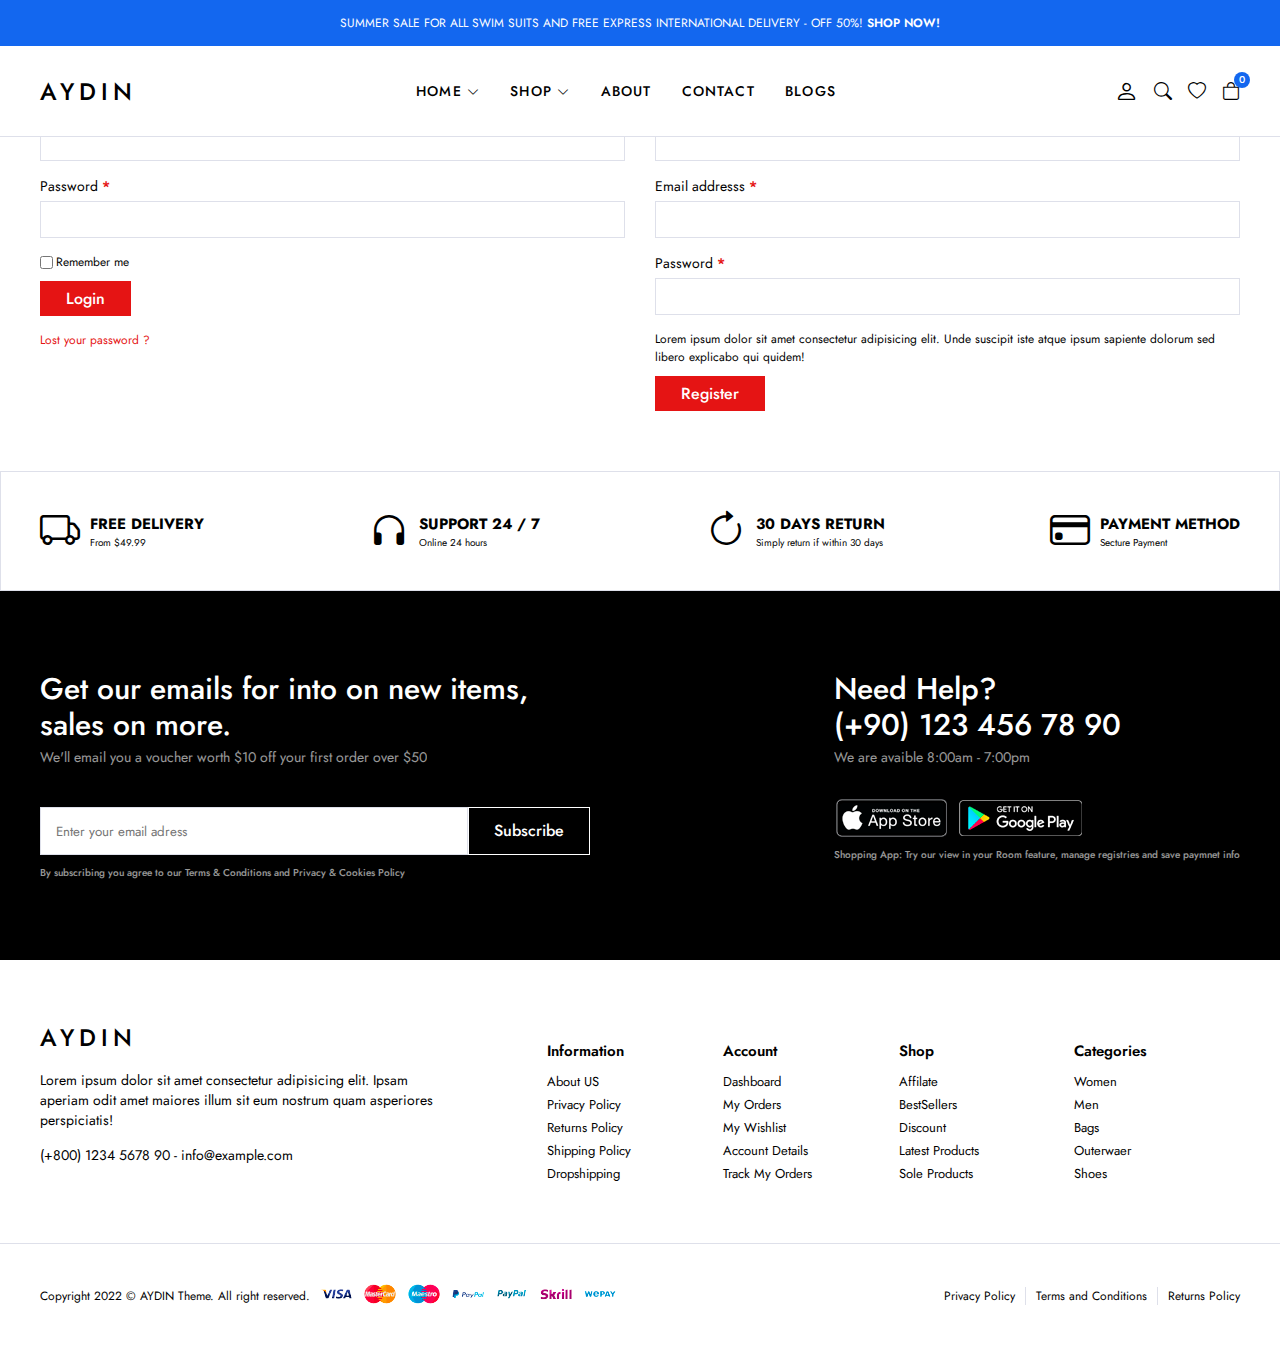
<file: account.html>
<!DOCTYPE html>
<html lang="en">
  <head>
    <meta charset="UTF-8" />
    <meta http-equiv="X-UA-Compatible" content="IE=edge" />
    <meta name="viewport" content="width=device-width, initial-scale=1.0" />
    <link rel="stylesheet" href="css/main.css" />
    <!-- Bootstrap icon cdn -->
    <link
      rel="stylesheet"
      href="https://cdn.jsdelivr.net/npm/bootstrap-icons@1.10.5/font/bootstrap-icons.css"
    />
    <title>Account</title>
  </head>
  <body>
    <!-- header start -->
    <header>
      <div class="global-notification">
        <div class="container">
          <p>
            SUMMER SALE FOR ALL SWIM SUITS AND FREE EXPRESS INTERNATIONAL
            DELIVERY - OFF 50%!
            <a href="shop.html">SHOP NOW!</a>
          </p>
        </div>
      </div>
      <div class="header-row">
        <div class="container">
          <div class="header-wrapper">
            <div class="header-mobile">
              <i class="bi bi-list" id ="btn-menu"></i>
            </div>
            <div class="header-left">
              <a href="index.html" class="logo" style="letter-spacing: 5px;">AYDIN</a>
            </div>
            <div class="header-center" id="sidebar">
              <nav class="navigation">
                <ul class="menu-list">
                  <li class="menu-list-item">
                    <a href="index.html" class="menu-link"
                      >Home
                      <i class="bi bi-chevron-down"></i>
                    </a>
                    <div class="menu-dropdown-wrapper">
                      <ul class="menu-dropdown-content">
                        <li>
                          <a href="#">Home Clean</a>
                        </li>
                        <li>
                          <a href="#">Home Collection</a>
                        </li>
                        <li>
                          <a href="#">Home Minimal</a>
                        </li>
                        <li>
                          <a href="#">Home Modern</a>
                        </li>
                        <li>
                          <a href="#">Home Parallax</a>
                        </li>
                        <li>
                          <a href="#">Home Strong</a>
                        </li>
                        <li>
                          <a href="#">Home Style</a>
                        </li>
                        <li>
                          <a href="#">Home Unique</a>
                        </li>
                        <li>
                          <a href="#">Home RTL</a>
                        </li>
                      </ul>
                    </div>
                  </li>
                  <li class="menu-list-item megamenu-wrapper">
                    <a href="shop.html" class="menu-link">
                      Shop

                      <i class="bi bi-chevron-down"></i>
                    </a>
                    <div class="menu-dropdown-wrapper">
                      <div class="menu-dropdown-megamenu">
                        <div class="megamenu-links">
                          <div class="megamenu-products">
                            <h3 class="megamenu-title">Shop Style</h3>
                            <ul class="megamenu-menu-list">
                              <li>
                                <a href="#">Shop Standart</a>
                              </li>
                              <li>
                                <a href="#">Shop Full</a>
                              </li>
                              <li>
                                <a href="#">Shop Only Categories</a>
                              </li>
                              <li>
                                <a href="#">Shop Images Categories</a>
                              </li>
                              <li>
                                <a hreff="#">Shop Sub Categories</a>
                              </li>

                              <li>
                                <a href="#">Shop List</a>
                              </li>
                              <li class="hover-link">
                                <a href="#"
                                  >Hover Style 1
                                  <i class="bi bi-chevron-right"></i>
                                </a>
                                <div class="menu-dropdown-wrapper">
                                  <div class="menu-dropdown-minimenu">
                                    <div class="detail-content">
                                      <ul class="minimenu-list">
                                        <li>
                                          <a href="#">Product1</a>
                                        </li>
                                        <li>
                                          <a href="#">Product2</a>
                                        </li>
                                        <li>
                                          <a href="#">Product3</a>
                                        </li>
                                        <li>
                                          <a href="#">Product4</a>
                                        </li>
                                        <li>
                                          <a href="#">Product5</a>
                                        </li>
                                      </ul>
                                    </div>
                                  </div>
                                </div>
                              </li>

                              <li class="hover-link">
                                <a href="#"
                                  >Hover Style 2
                                  <i class="bi bi-chevron-right"></i>
                                </a>
                                <div class="menu-dropdown-wrapper">
                                  <div class="menu-dropdown-minimenu">
                                    <div class="detail-content">
                                      <ul class="minimenu-list">
                                        <li>
                                          <a href="#">Product5</a>
                                        </li>
                                        <li>
                                          <a href="#">Product6</a>
                                        </li>
                                        <li>
                                          <a href="#">Product7</a>
                                        </li>
                                        <li>
                                          <a href="#">Product8</a>
                                        </li>
                                        <li>
                                          <a href="#">Product9</a>
                                        </li>
                                      </ul>
                                    </div>
                                  </div>
                                </div>
                              </li>
                              <li class="hover-link">
                                <a href="#"
                                  >Hover Style 3
                                  <i class="bi bi-chevron-right"></i>
                                </a>
                                <div class="menu-dropdown-wrapper">
                                  <div class="menu-dropdown-minimenu">
                                    <div class="detail-content">
                                      <ul class="minimenu-list">
                                        <li>
                                          <a href="#">Product10</a>
                                        </li>
                                        <li>
                                          <a href="#">Product11</a>
                                        </li>
                                        <li>
                                          <a href="#">Product12</a>
                                        </li>
                                        <li>
                                          <a href="#">Product13</a>
                                        </li>
                                        <li>
                                          <a href="#">Product14</a>
                                        </li>
                                      </ul>
                                    </div>
                                  </div>
                                </div>
                              </li>
                            </ul>
                          </div>

                          <div class="megamenu-products">
                            <h3 class="megamenu-title">Filter Layout</h3>
                            <ul class="megamenu-menu-list">
                              <li>
                                <a href="#">Sidebar</a>
                              </li>
                              <li>
                                <a href="#">Filter Side Out</a>
                              </li>
                              <li>
                                <a href="#">Filter Dropdown</a>
                              </li>
                              <li>
                                <a href="#">Filter Drawer</a>
                              </li>
                            </ul>
                          </div>
                          <div class="megamenu-products">
                            <h3 class="megamenu-title">Shop Loader</h3>
                            <ul class="megamenu-menu-list">
                              <li>
                                <a href="#">Shop Pagination</a>
                              </li>
                              <li>
                                <a href="#">Shop Full</a>
                              </li>
                              <li>
                                <a href="#">Shop Infinity</a>
                              </li>
                              <li>
                                <a href="#">Shop Load More</a>
                              </li>
                              <li>
                                <a hreff="#">Cart Modal</a>
                              </li>

                              <li>
                                <a href="#">Cart Drawer</a>
                              </li>

                              <li>
                                <a href="#">Cart Page</a>
                              </li>
                            </ul>
                          </div>
                        </div>
                        <div class="megamenu-single">
                          <a href="#">
                            <img src="img/mega-menu.jpg" alt="mega-menu" />
                          </a>
                          <h3 class="megamenu-single-title">
                            JOIN THE LAYERING GANG
                          </h3>
                          <p class="megamenu-single-subtitle">
                            Suspendisse faucibus nunc et pellentesque
                          </p>
                          <a href="#" class="megamenu-single-buttom btn btn-sm">
                            SHOP NOW!</a
                          >
                        </div>
                      </div>
                    </div>
                  </li>
                  <li class="menu-list-item">
                    <a href="about.html" class="menu-link">About</a>
                  </li>
                  <li class="menu-list-item">
                    <a href="contact.html" class="menu-link">Contact</a>
                  </li>
                  <li class="menu-list-item">
                    <a href="blog.html" class="menu-link">Blogs</a>
                  </li>
                </ul>
              </nav>
              <i class="bi bi-x-circle" id="close-sidebar"></i>
            </div>
            <div class="header-right">
              <div class="header-right-links">
                <a href="account.html" class="header-account">
                  <i class="bi bi-person"></i>
                </a>
                <button class="seacrh-toggle">
                  <i class="bi bi-search"></i>
                </button>
                <a href="#">
                  <i class="bi bi-heart"></i>
                </a>
                <div class="header-cart">
                  <a href="#" class="header-cart-link">
                    <i class="bi bi-bag"></i>
                    <span class="header-cart-count">0</span>
                  </a>
                </div>
              </div>
            </div>
          </div>
        </div>
      </div>
    </header>
    <!-- header end -->


    <!-- Modal Search start -->

    <div class="modal-search">
      <div class="modal-wrapper">
        <i class="bi bi-x-circle" id="close-modal-search"></i>
        <h3 class="modal-title">Search For Products</h3>
        <p class="modal-text">
          Start typing to see products you are looking for.
        </p>
        <form class="search-form">
          <input type="text" placeholder="Search a product" />
          <button>
            <i class="bi bi-search"></i>
          </button>
        </form>
        <div class="search-results">
          <div class="search-heading">
            <h3>RESULTS FROM PRODUCT</h3>
          </div>
          <div class="results">
            <a href="#" class="result-item">
              <img
                src="img/products/product1/1.png"
                alt="product"
                class="search-thumb"
              />
              <div class="search-info">
                <h4>Analogue Resin Strap</h4>
                <span class="search-sku">Search SKU:</span>
                <span class="search-price">108$</span>
              </div>
            </a>
            <a href="#" class="result-item">
              <img
                src="img/products/product1/1.png"
                alt="product"
                class="search-thumb"
              />
              <div class="search-info">
                <h4>Analogue Resin Strap</h4>
                <span class="search-sku">Search SKU:</span>
                <span class="search-price">108$</span>
              </div>
            </a>
            <a href="#" class="result-item">
              <img
                src="img/products/product1/1.png"
                alt="product"
                class="search-thumb"
              />
              <div class="search-info">
                <h4>Analogue Resin Strap</h4>
                <span class="search-sku">Search SKU:</span>
                <span class="search-price">108$</span>
              </div>
            </a>
          </div>
        </div>
      </div>
    </div>
    <!-- Modal Search end -->


    <!-- account start -->

    <section class="account-page">
        <div class="container">
            <div class="account-wrapper">
                <div class="account-column">
                    <h2>Login</h2>
                    <form>
                        <div>
                            <label>
                                <span> Username or email addresss <span class="required">*</span></span>
                                <input type="text">

                            </label>
                        </div>
                        <div>
                            <label>
                                <span> Password <span class="required">*</span></span>
                                <input type="password">

                            </label>
                        </div>
                        <p class="remember">
                            <label>
                                <input type="checkbox">
                                <span>Remember me</span>
                            </label>
                            <button class="btn btn-sm">Login</button>
                        </p>
                        <a href="#" class="form-link">Lost your password ?</a>
                    </form>
                </div>
                <div class="account-column">
                    <h2>Register</h2>
                    <form>
                        <div>
                            <label>
                                <span> Username <span class="required">*</span></span>
                                <input type="text">

                            </label>
                        </div>
                        <div>
                            <label>
                                <span> Email addresss <span class="required">*</span></span>
                                <input type="email">

                            </label>
                        </div>
                        <div>
                            <label>
                                <span> Password <span class="required">*</span></span>
                                <input type="password">

                            </label>
                        </div>
                        <div class="privacy-policy-text remember">
                            <p>
                                Lorem ipsum dolor sit amet consectetur adipisicing elit. Unde suscipit 
                                iste atque ipsum sapiente dolorum sed <a href="#">libero explicabo qui quidem!</a>
                            </p>
                            <button class="btn btn-sm">Register</button>
                        </div>
                        
                    </form>
                </div>
            </div>
        </div>
    </section>


    <!-- account end -->

   <!-- policy start -->

    <section class="policy">
      <div class="container">
        <ul class="policy-list">
          <li class="policy-item">
            <i class="bi bi-truck"></i>
            <div class="policy-text">
              <strong>FREE DELIVERY</strong>
              <br>
              <span>From $49.99</span>
            </div>
          </li>
            
          <li>
            <i class="bi bi-headphones"></i>
            <div class="policy-text">
              <strong>SUPPORT 24 / 7</strong>
              <br>
              <span>Online 24 hours</span>
            </div>
          </li>
          <li>
            <i class="bi bi-arrow-clockwise"></i>
            <div class="policy-text">
              <strong>30 DAYS RETURN</strong>
              <br>
              <span>Simply return if within 30 days</span>
            </div>
          </li>
          <li>
            <i class="bi bi-credit-card"></i>
            <div class="policy-text">
              <strong>PAYMENT METHOD</strong>
              <br>
              <span>Secture Payment</span>
            </div>
          </li>

          
        </ul>
      </div>
    </section>
   <!-- policy end -->


   <!-- footer start -->

    <footer class="footer">
      <div class="subscribe-row">
        <div class="container">
          <div class="footer-row-wrapper">
            <div class="footer-subscribe-wrapper">
              <div class="footer-subscribe">
                <div class="footer-subscribe-top">
                  <h3 class="subscribe-title">
                    Get our emails for into on new items, sales on more.
                  </h3>
                  <p class="subscribe-desc">We'll email you a voucher worth $10 off your first order over $50</p>
                </div>
                <div class="footer-subscribe-bottom">
                  <form>
                    <input type="text" placeholder="Enter your email adress">
                    <button class="btn">Subscribe</button>
                  </form>
                  <p class="privacy-text">
                    By subscribing you agree to our <a href="#">Terms & Conditions and Privacy & Cookies Policy</a>
                  </p>
                </div>
              </div>
            </div>
            <div class="footer-contact-wrapper">
              <div class="footer-contact-top">
                <h3 class="contact-title">Need Help? <br>(+90) 123 456 78 90</h3>
                <p class="contact-desc">We are avaible 8:00am - 7:00pm</p>
              </div>
              <div class="footer-contact-bottom">
                <div class="dowload-app">
                  <a href="#">
                    <img src="img/footer/app-store.png" alt="">
                  </a>
                  <a href="#">
                    <img src="img/footer/google-play.png" alt="">
                  </a>
                </div>
                <p class="privacy-text">
                  Shopping App: Try our view in your Room feature, manage registries and save paymnet info
                </p>
              </div>
            </div>
          </div>
        </div>
      </div>
      <div class="widgets-row">
        <div class="container">
          <div class="footer-widgets">
            <div class="brand-info">
              <div class="footer-logo">
                <a href="index.html" class="logo" style="letter-spacing: 5px;">AYDIN</a>
              </div>
              <div class="footer-desc">
                <p>
                  Lorem ipsum dolor sit amet consectetur adipisicing elit. Ipsam aperiam odit amet maiores illum 
                  sit eum nostrum quam asperiores perspiciatis!
                </p>
              </div>
              <div class="footer-contact">
                <p>
                  <a href="tel:555 555 89 00">
                    (+800) 1234 5678 90
                  </a>
                  -
                  <a href="mailto: info@example.com">
                    info@example.com
                  </a>
                </p>
              </div>

            </div>
            <div class="widget-nav-menu">
              <h4>Information</h4>
              <ul class="menu-list">
                <li>
                  <a href="#">About US</a>
                </li>
                <li>
                  <a href="#">Privacy Policy</a>
                </li>
                <li>
                  <a href="#">Returns Policy</a>
                </li>
                <li>
                  <a href="#">Shipping Policy</a>
                </li>
                <li>
                  <a href="#">Dropshipping</a>
                </li>
              </ul>
            </div>
            <div class="widget-nav-menu">
              <h4>Account</h4>
              <ul class="menu-list">
                <li>
                  <a href="#">Dashboard</a>
                </li>
                <li>
                  <a href="#">My Orders</a>
                </li>
                <li>
                  <a href="#">My Wishlist</a>
                </li>
                <li>
                  <a href="#">Account Details</a>
                </li>
                <li>
                  <a href="#">Track My Orders</a>
                </li>
              </ul>
            </div>
            <div class="widget-nav-menu">
              <h4>Shop</h4>
              <ul class="menu-list">
                <li>
                  <a href="#">Affilate</a>
                </li>
                <li>
                  <a href="#">BestSellers</a>
                </li>
                <li>
                  <a href="#">Discount</a>
                </li>
                <li>
                  <a href="#">Latest Products</a>
                </li>
                <li>
                  <a href="#">Sole Products</a>
                </li>
              </ul>
            </div>
            <div class="widget-nav-menu">
              <h4>Categories</h4>
              <ul class="menu-list">
                <li>
                  <a href="#">Women</a>
                </li>
                <li>
                  <a href="#">Men</a>
                </li>
                <li>
                  <a href="#">Bags</a>
                </li>
                <li>
                  <a href="#">Outerwaer</a>
                </li>
                <li>
                  <a href="#">Shoes</a>
                </li>
              </ul>
            </div>
          </div>
        </div>
      </div>
      <div class="copyright-row">
        <div class="container">
          <div class="footer-copyright">
            <div class="site-copyright">
              <p>Copyright 2022 © AYDIN Theme. All
                right reserved. 
              </p>
            </div>
          
          <a href="#">
            <img src="img/footer/cards.png" alt="">
          </a>
          <div class="footer-menu">
            <ul class="footer-menu-list">
              <li class="list-item">
                <a href="#">Privacy Policy</a>
              </li>
              <li class="list-item">
                <a href="#">Terms and Conditions</a>
              </li>
              <li class="list-item">
                <a href="#">Returns Policy</a>
              </li>
            </ul> 
          </div>
        </div>
        </div>
      </div>
    </footer>

   <!-- footer end -->


  </body>
  <script src="js/main.js" type="module"></script>
</html>
</file>
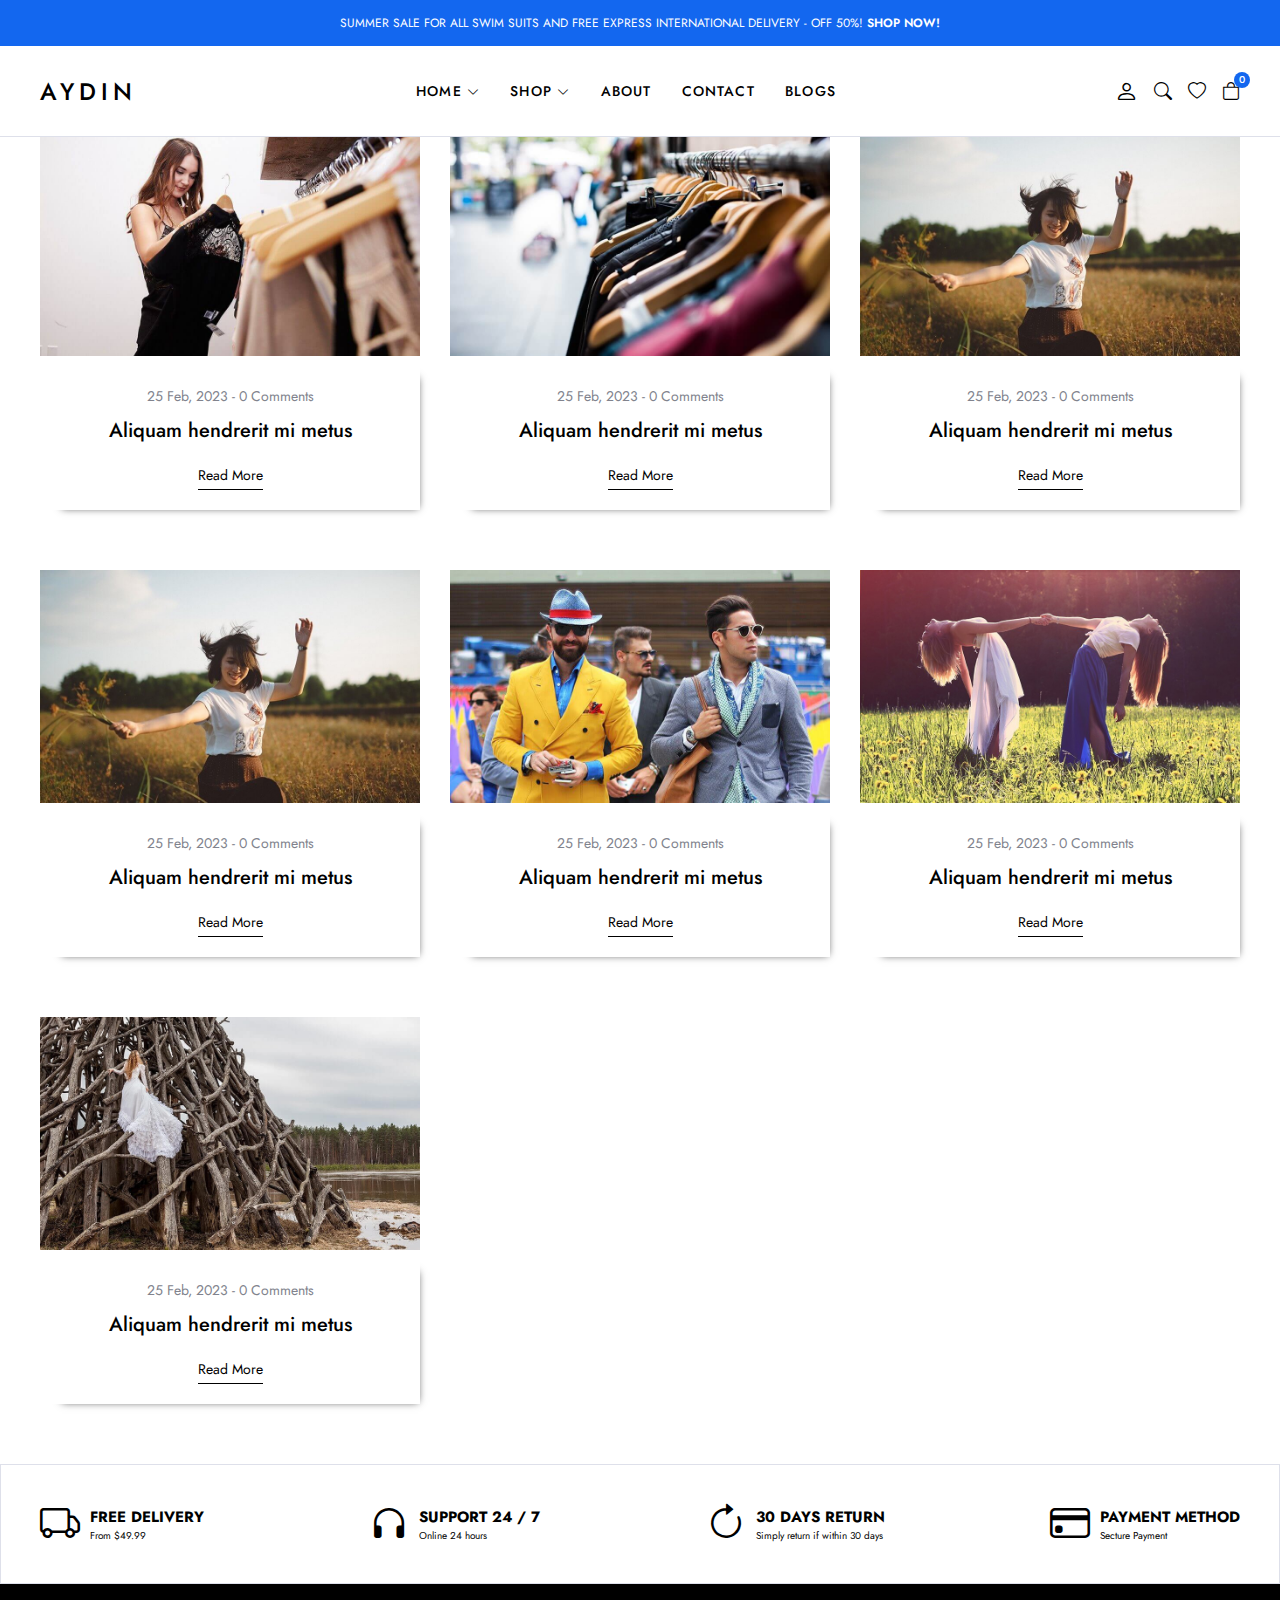
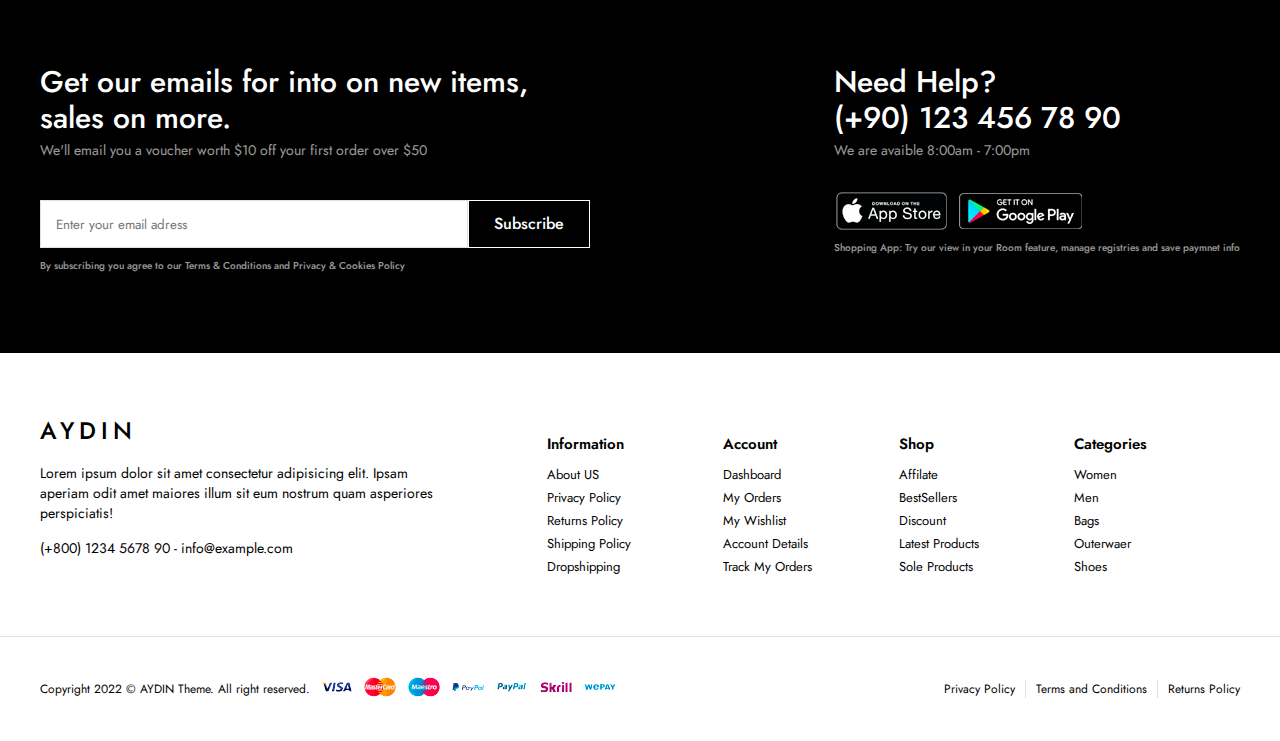
<file: blog.html>
<!DOCTYPE html>
<html lang="en">
  <head>
    <meta charset="UTF-8" />
    <meta http-equiv="X-UA-Compatible" content="IE=edge" />
    <meta name="viewport" content="width=device-width, initial-scale=1.0" />
    <link rel="stylesheet" href="css/main.css" />
    <!-- Bootstrap icon cdn -->
    <link
      rel="stylesheet"
      href="https://cdn.jsdelivr.net/npm/bootstrap-icons@1.10.5/font/bootstrap-icons.css"
    />
    <title>Blogs</title>
  </head>
  <body>
    <!-- header start -->
    <header>
      <div class="global-notification">
        <div class="container">
          <p>
            SUMMER SALE FOR ALL SWIM SUITS AND FREE EXPRESS INTERNATIONAL
            DELIVERY - OFF 50%!
            <a href="shop.html">SHOP NOW!</a>
          </p>
        </div>
      </div>
      <div class="header-row">
        <div class="container">
          <div class="header-wrapper">
            <div class="header-mobile">
              <i class="bi bi-list" id ="btn-menu"></i>
            </div>
            <div class="header-left">
              <a href="index.html" class="logo" style="letter-spacing: 5px;">AYDIN</a>
            </div>
            <div class="header-center" id="sidebar">
              <nav class="navigation">
                <ul class="menu-list">
                  <li class="menu-list-item">
                    <a href="index.html" class="menu-link"
                      >Home
                      <i class="bi bi-chevron-down"></i>
                    </a>
                    <div class="menu-dropdown-wrapper">
                      <ul class="menu-dropdown-content">
                        <li>
                          <a href="#">Home Clean</a>
                        </li>
                        <li>
                          <a href="#">Home Collection</a>
                        </li>
                        <li>
                          <a href="#">Home Minimal</a>
                        </li>
                        <li>
                          <a href="#">Home Modern</a>
                        </li>
                        <li>
                          <a href="#">Home Parallax</a>
                        </li>
                        <li>
                          <a href="#">Home Strong</a>
                        </li>
                        <li>
                          <a href="#">Home Style</a>
                        </li>
                        <li>
                          <a href="#">Home Unique</a>
                        </li>
                        <li>
                          <a href="#">Home RTL</a>
                        </li>
                      </ul>
                    </div>
                  </li>
                  <li class="menu-list-item megamenu-wrapper">
                    <a href="shop.html" class="menu-link">
                      Shop

                      <i class="bi bi-chevron-down"></i>
                    </a>
                    <div class="menu-dropdown-wrapper">
                      <div class="menu-dropdown-megamenu">
                        <div class="megamenu-links">
                          <div class="megamenu-products">
                            <h3 class="megamenu-title">Shop Style</h3>
                            <ul class="megamenu-menu-list">
                              <li>
                                <a href="#">Shop Standart</a>
                              </li>
                              <li>
                                <a href="#">Shop Full</a>
                              </li>
                              <li>
                                <a href="#">Shop Only Categories</a>
                              </li>
                              <li>
                                <a href="#">Shop Images Categories</a>
                              </li>
                              <li>
                                <a hreff="#">Shop Sub Categories</a>
                              </li>

                              <li>
                                <a href="#">Shop List</a>
                              </li>
                              <li class="hover-link">
                                <a href="#"
                                  >Hover Style 1
                                  <i class="bi bi-chevron-right"></i>
                                </a>
                                <div class="menu-dropdown-wrapper">
                                  <div class="menu-dropdown-minimenu">
                                    <div class="detail-content">
                                      <ul class="minimenu-list">
                                        <li>
                                          <a href="#">Product1</a>
                                        </li>
                                        <li>
                                          <a href="#">Product2</a>
                                        </li>
                                        <li>
                                          <a href="#">Product3</a>
                                        </li>
                                        <li>
                                          <a href="#">Product4</a>
                                        </li>
                                        <li>
                                          <a href="#">Product5</a>
                                        </li>
                                      </ul>
                                    </div>
                                  </div>
                                </div>
                              </li>

                              <li class="hover-link">
                                <a href="#"
                                  >Hover Style 2
                                  <i class="bi bi-chevron-right"></i>
                                </a>
                                <div class="menu-dropdown-wrapper">
                                  <div class="menu-dropdown-minimenu">
                                    <div class="detail-content">
                                      <ul class="minimenu-list">
                                        <li>
                                          <a href="#">Product5</a>
                                        </li>
                                        <li>
                                          <a href="#">Product6</a>
                                        </li>
                                        <li>
                                          <a href="#">Product7</a>
                                        </li>
                                        <li>
                                          <a href="#">Product8</a>
                                        </li>
                                        <li>
                                          <a href="#">Product9</a>
                                        </li>
                                      </ul>
                                    </div>
                                  </div>
                                </div>
                              </li>
                              <li class="hover-link">
                                <a href="#"
                                  >Hover Style 3
                                  <i class="bi bi-chevron-right"></i>
                                </a>
                                <div class="menu-dropdown-wrapper">
                                  <div class="menu-dropdown-minimenu">
                                    <div class="detail-content">
                                      <ul class="minimenu-list">
                                        <li>
                                          <a href="#">Product10</a>
                                        </li>
                                        <li>
                                          <a href="#">Product11</a>
                                        </li>
                                        <li>
                                          <a href="#">Product12</a>
                                        </li>
                                        <li>
                                          <a href="#">Product13</a>
                                        </li>
                                        <li>
                                          <a href="#">Product14</a>
                                        </li>
                                      </ul>
                                    </div>
                                  </div>
                                </div>
                              </li>
                            </ul>
                          </div>

                          <div class="megamenu-products">
                            <h3 class="megamenu-title">Filter Layout</h3>
                            <ul class="megamenu-menu-list">
                              <li>
                                <a href="#">Sidebar</a>
                              </li>
                              <li>
                                <a href="#">Filter Side Out</a>
                              </li>
                              <li>
                                <a href="#">Filter Dropdown</a>
                              </li>
                              <li>
                                <a href="#">Filter Drawer</a>
                              </li>
                            </ul>
                          </div>
                          <div class="megamenu-products">
                            <h3 class="megamenu-title">Shop Loader</h3>
                            <ul class="megamenu-menu-list">
                              <li>
                                <a href="#">Shop Pagination</a>
                              </li>
                              <li>
                                <a href="#">Shop Full</a>
                              </li>
                              <li>
                                <a href="#">Shop Infinity</a>
                              </li>
                              <li>
                                <a href="#">Shop Load More</a>
                              </li>
                              <li>
                                <a hreff="#">Cart Modal</a>
                              </li>

                              <li>
                                <a href="#">Cart Drawer</a>
                              </li>

                              <li>
                                <a href="#">Cart Page</a>
                              </li>
                            </ul>
                          </div>
                        </div>
                        <div class="megamenu-single">
                          <a href="#">
                            <img src="img/mega-menu.jpg" alt="mega-menu" />
                          </a>
                          <h3 class="megamenu-single-title">
                            JOIN THE LAYERING GANG
                          </h3>
                          <p class="megamenu-single-subtitle">
                            Suspendisse faucibus nunc et pellentesque
                          </p>
                          <a href="#" class="megamenu-single-buttom btn btn-sm">
                            SHOP NOW!</a
                          >
                        </div>
                      </div>
                    </div>
                  </li>
                  <li class="menu-list-item">
                    <a href="about.html" class="menu-link">About</a>
                  </li>
                  <li class="menu-list-item">
                    <a href="contact.html" class="menu-link">Contact</a>
                  </li>
                  <li class="menu-list-item">
                    <a href="blog.html" class="menu-link">Blogs</a>
                  </li>
                </ul>
              </nav>
              <i class="bi bi-x-circle" id="close-sidebar"></i>
            </div>
            <div class="header-right">
              <div class="header-right-links">
                <a href="account.html" class="header-account">
                  <i class="bi bi-person"></i>
                </a>
                <button class="seacrh-toggle">
                  <i class="bi bi-search"></i>
                </button>
                <a href="#">
                  <i class="bi bi-heart"></i>
                </a>
                <div class="header-cart">
                  <a href="#" class="header-cart-link">
                    <i class="bi bi-bag"></i>
                    <span class="header-cart-count">0</span>
                  </a>
                </div>
              </div>
            </div>
          </div>
        </div>
      </div>
    </header>
    <!-- header end -->


    <!-- Modal Search start -->

    <div class="modal-search">
      <div class="modal-wrapper">
        <i class="bi bi-x-circle" id="close-modal-search"></i>
        <h3 class="modal-title">Search For Products</h3>
        <p class="modal-text">
          Start typing to see products you are looking for.
        </p>
        <form class="search-form">
          <input type="text" placeholder="Search a product" />
          <button>
            <i class="bi bi-search"></i>
          </button>
        </form>
        <div class="search-results">
          <div class="search-heading">
            <h3>RESULTS FROM PRODUCT</h3>
          </div>
          <div class="results">
            <a href="#" class="result-item">
              <img
                src="img/products/product1/1.png"
                alt="product"
                class="search-thumb"
              />
              <div class="search-info">
                <h4>Analogue Resin Strap</h4>
                <span class="search-sku">Search SKU:</span>
                <span class="search-price">108$</span>
              </div>
            </a>
            <a href="#" class="result-item">
              <img
                src="img/products/product1/1.png"
                alt="product"
                class="search-thumb"
              />
              <div class="search-info">
                <h4>Analogue Resin Strap</h4>
                <span class="search-sku">Search SKU:</span>
                <span class="search-price">108$</span>
              </div>
            </a>
            <a href="#" class="result-item">
              <img
                src="img/products/product1/1.png"
                alt="product"
                class="search-thumb"
              />
              <div class="search-info">
                <h4>Analogue Resin Strap</h4>
                <span class="search-sku">Search SKU:</span>
                <span class="search-price">108$</span>
              </div>
            </a>
          </div>
        </div>
      </div>
    </div>
    <!-- Modal Search end -->

    <!-- blogs start -->

    <section class="blogs blog-page">
      <div class="container">
        <div class="section-title">
          <h2>From Our Blogs</h2>
          <p>Summer Collection New Modern Design</p>
        </div>
        <div class="blog-wrappper">
          <ul class="blog-list">
            <li class="blog-item">
              <a href="#" class="blog-image">
                <img src="img/blogs/blog1.jpg" alt="blog1">
              </a>
              <div class="blog-info">
                <div class="blog-info-top">
                  <span>25 Feb, 2023</span>
                  -
                  <span>0 Comments</span>
                </div>
                <div class="blog-info-center">
                  <a href="#">Aliquam hendrerit mi metus</a>
                </div>
                <div class="blog-info-bottom">
                  <a href="#">Read More</a>
                </div>
              </div>
            </li>
            <li class="blog-item">
              <a href="#" class="blog-image">
                <img src="img/blogs/blog2.jpg" alt="blog1">
              </a>
              <div class="blog-info">
                <div class="blog-info-top">
                  <span>25 Feb, 2023</span>
                  -
                  <span>0 Comments</span>
                </div>
                <div class="blog-info-center">
                  <a href="#">Aliquam hendrerit mi metus</a>
                </div>
                <div class="blog-info-bottom">
                  <a href="#">Read More</a>
                </div>
              </div>
            </li>
            <li class="blog-item">
              <a href="#" class="blog-image">
                <img src="img/blogs/blog3.jpg" alt="blog1">
              </a>
              <div class="blog-info">
                <div class="blog-info-top">
                  <span>25 Feb, 2023</span>
                  -
                  <span>0 Comments</span>
                </div>
                <div class="blog-info-center">
                  <a href="#">Aliquam hendrerit mi metus</a>
                </div>
                <div class="blog-info-bottom">
                  <a href="#">Read More</a>
                </div>
              </div>
            </li>
            <li class="blog-item">
                <a href="#" class="blog-image">
                  <img src="img/blogs/blog3.jpg" alt="blog1">
                </a>
                <div class="blog-info">
                  <div class="blog-info-top">
                    <span>25 Feb, 2023</span>
                    -
                    <span>0 Comments</span>
                  </div>
                  <div class="blog-info-center">
                    <a href="#">Aliquam hendrerit mi metus</a>
                  </div>
                  <div class="blog-info-bottom">
                    <a href="#">Read More</a>
                  </div>
                </div>
              </li>
              <li class="blog-item">
                <a href="#" class="blog-image">
                  <img src="img/blogs/blog6.jpg" alt="blog1">
                </a>
                <div class="blog-info">
                  <div class="blog-info-top">
                    <span>25 Feb, 2023</span>
                    -
                    <span>0 Comments</span>
                  </div>
                  <div class="blog-info-center">
                    <a href="#">Aliquam hendrerit mi metus</a>
                  </div>
                  <div class="blog-info-bottom">
                    <a href="#">Read More</a>
                  </div>
                </div>
              </li>
              <li class="blog-item">
                <a href="#" class="blog-image">
                  <img src="img/blogs/blog5.jpg" alt="blog1">
                </a>
                <div class="blog-info">
                  <div class="blog-info-top">
                    <span>25 Feb, 2023</span>
                    -
                    <span>0 Comments</span>
                  </div>
                  <div class="blog-info-center">
                    <a href="#">Aliquam hendrerit mi metus</a>
                  </div>
                  <div class="blog-info-bottom">
                    <a href="#">Read More</a>
                  </div>
                </div>
              </li>
              <li class="blog-item">
                <a href="#" class="blog-image">
                  <img src="img/blogs/blog4.jpg" alt="blog1">
                </a>
                <div class="blog-info">
                  <div class="blog-info-top">
                    <span>25 Feb, 2023</span>
                    -
                    <span>0 Comments</span>
                  </div>
                  <div class="blog-info-center">
                    <a href="#">Aliquam hendrerit mi metus</a>
                  </div>
                  <div class="blog-info-bottom">
                    <a href="#">Read More</a>
                  </div>
                </div>
              </li>
          </ul>
        </div>
      </div>
    </section>
    <!-- blogs end -->

   <!-- policy start -->

    <section class="policy">
      <div class="container">
        <ul class="policy-list">
          <li class="policy-item">
            <i class="bi bi-truck"></i>
            <div class="policy-text">
              <strong>FREE DELIVERY</strong>
              <br>
              <span>From $49.99</span>
            </div>
          </li>
            
          <li>
            <i class="bi bi-headphones"></i>
            <div class="policy-text">
              <strong>SUPPORT 24 / 7</strong>
              <br>
              <span>Online 24 hours</span>
            </div>
          </li>
          <li>
            <i class="bi bi-arrow-clockwise"></i>
            <div class="policy-text">
              <strong>30 DAYS RETURN</strong>
              <br>
              <span>Simply return if within 30 days</span>
            </div>
          </li>
          <li>
            <i class="bi bi-credit-card"></i>
            <div class="policy-text">
              <strong>PAYMENT METHOD</strong>
              <br>
              <span>Secture Payment</span>
            </div>
          </li>

          
        </ul>
      </div>
    </section>
   <!-- policy end -->


   <!-- footer start -->

    <footer class="footer">
      <div class="subscribe-row">
        <div class="container">
          <div class="footer-row-wrapper">
            <div class="footer-subscribe-wrapper">
              <div class="footer-subscribe">
                <div class="footer-subscribe-top">
                  <h3 class="subscribe-title">
                    Get our emails for into on new items, sales on more.
                  </h3>
                  <p class="subscribe-desc">We'll email you a voucher worth $10 off your first order over $50</p>
                </div>
                <div class="footer-subscribe-bottom">
                  <form>
                    <input type="text" placeholder="Enter your email adress">
                    <button class="btn">Subscribe</button>
                  </form>
                  <p class="privacy-text">
                    By subscribing you agree to our <a href="#">Terms & Conditions and Privacy & Cookies Policy</a>
                  </p>
                </div>
              </div>
            </div>
            <div class="footer-contact-wrapper">
              <div class="footer-contact-top">
                <h3 class="contact-title">Need Help? <br>(+90) 123 456 78 90</h3>
                <p class="contact-desc">We are avaible 8:00am - 7:00pm</p>
              </div>
              <div class="footer-contact-bottom">
                <div class="dowload-app">
                  <a href="#">
                    <img src="img/footer/app-store.png" alt="">
                  </a>
                  <a href="#">
                    <img src="img/footer/google-play.png" alt="">
                  </a>
                </div>
                <p class="privacy-text">
                  Shopping App: Try our view in your Room feature, manage registries and save paymnet info
                </p>
              </div>
            </div>
          </div>
        </div>
      </div>
      <div class="widgets-row">
        <div class="container">
          <div class="footer-widgets">
            <div class="brand-info">
              <div class="footer-logo">
                <a href="index.html" class="logo" style="letter-spacing: 5px;">AYDIN</a>
              </div>
              <div class="footer-desc">
                <p>
                  Lorem ipsum dolor sit amet consectetur adipisicing elit. Ipsam aperiam odit amet maiores illum 
                  sit eum nostrum quam asperiores perspiciatis!
                </p>
              </div>
              <div class="footer-contact">
                <p>
                  <a href="tel:555 555 89 00">
                    (+800) 1234 5678 90
                  </a>
                  -
                  <a href="mailto: info@example.com">
                    info@example.com
                  </a>
                </p>
              </div>

            </div>
            <div class="widget-nav-menu">
              <h4>Information</h4>
              <ul class="menu-list">
                <li>
                  <a href="#">About US</a>
                </li>
                <li>
                  <a href="#">Privacy Policy</a>
                </li>
                <li>
                  <a href="#">Returns Policy</a>
                </li>
                <li>
                  <a href="#">Shipping Policy</a>
                </li>
                <li>
                  <a href="#">Dropshipping</a>
                </li>
              </ul>
            </div>
            <div class="widget-nav-menu">
              <h4>Account</h4>
              <ul class="menu-list">
                <li>
                  <a href="#">Dashboard</a>
                </li>
                <li>
                  <a href="#">My Orders</a>
                </li>
                <li>
                  <a href="#">My Wishlist</a>
                </li>
                <li>
                  <a href="#">Account Details</a>
                </li>
                <li>
                  <a href="#">Track My Orders</a>
                </li>
              </ul>
            </div>
            <div class="widget-nav-menu">
              <h4>Shop</h4>
              <ul class="menu-list">
                <li>
                  <a href="#">Affilate</a>
                </li>
                <li>
                  <a href="#">BestSellers</a>
                </li>
                <li>
                  <a href="#">Discount</a>
                </li>
                <li>
                  <a href="#">Latest Products</a>
                </li>
                <li>
                  <a href="#">Sole Products</a>
                </li>
              </ul>
            </div>
            <div class="widget-nav-menu">
              <h4>Categories</h4>
              <ul class="menu-list">
                <li>
                  <a href="#">Women</a>
                </li>
                <li>
                  <a href="#">Men</a>
                </li>
                <li>
                  <a href="#">Bags</a>
                </li>
                <li>
                  <a href="#">Outerwaer</a>
                </li>
                <li>
                  <a href="#">Shoes</a>
                </li>
              </ul>
            </div>
          </div>
        </div>
      </div>
      <div class="copyright-row">
        <div class="container">
          <div class="footer-copyright">
            <div class="site-copyright">
              <p>Copyright 2022 © AYDIN Theme. All
                right reserved. 
              </p>
            </div>
          
          <a href="#">
            <img src="img/footer/cards.png" alt="">
          </a>
          <div class="footer-menu">
            <ul class="footer-menu-list">
              <li class="list-item">
                <a href="#">Privacy Policy</a>
              </li>
              <li class="list-item">
                <a href="#">Terms and Conditions</a>
              </li>
              <li class="list-item">
                <a href="#">Returns Policy</a>
              </li>
            </ul> 
          </div>
        </div>
        </div>
      </div>
    </footer>
   <!-- footer end -->


  </body>
  <script src="js/main.js" type="module"></script>

</html>
</file>
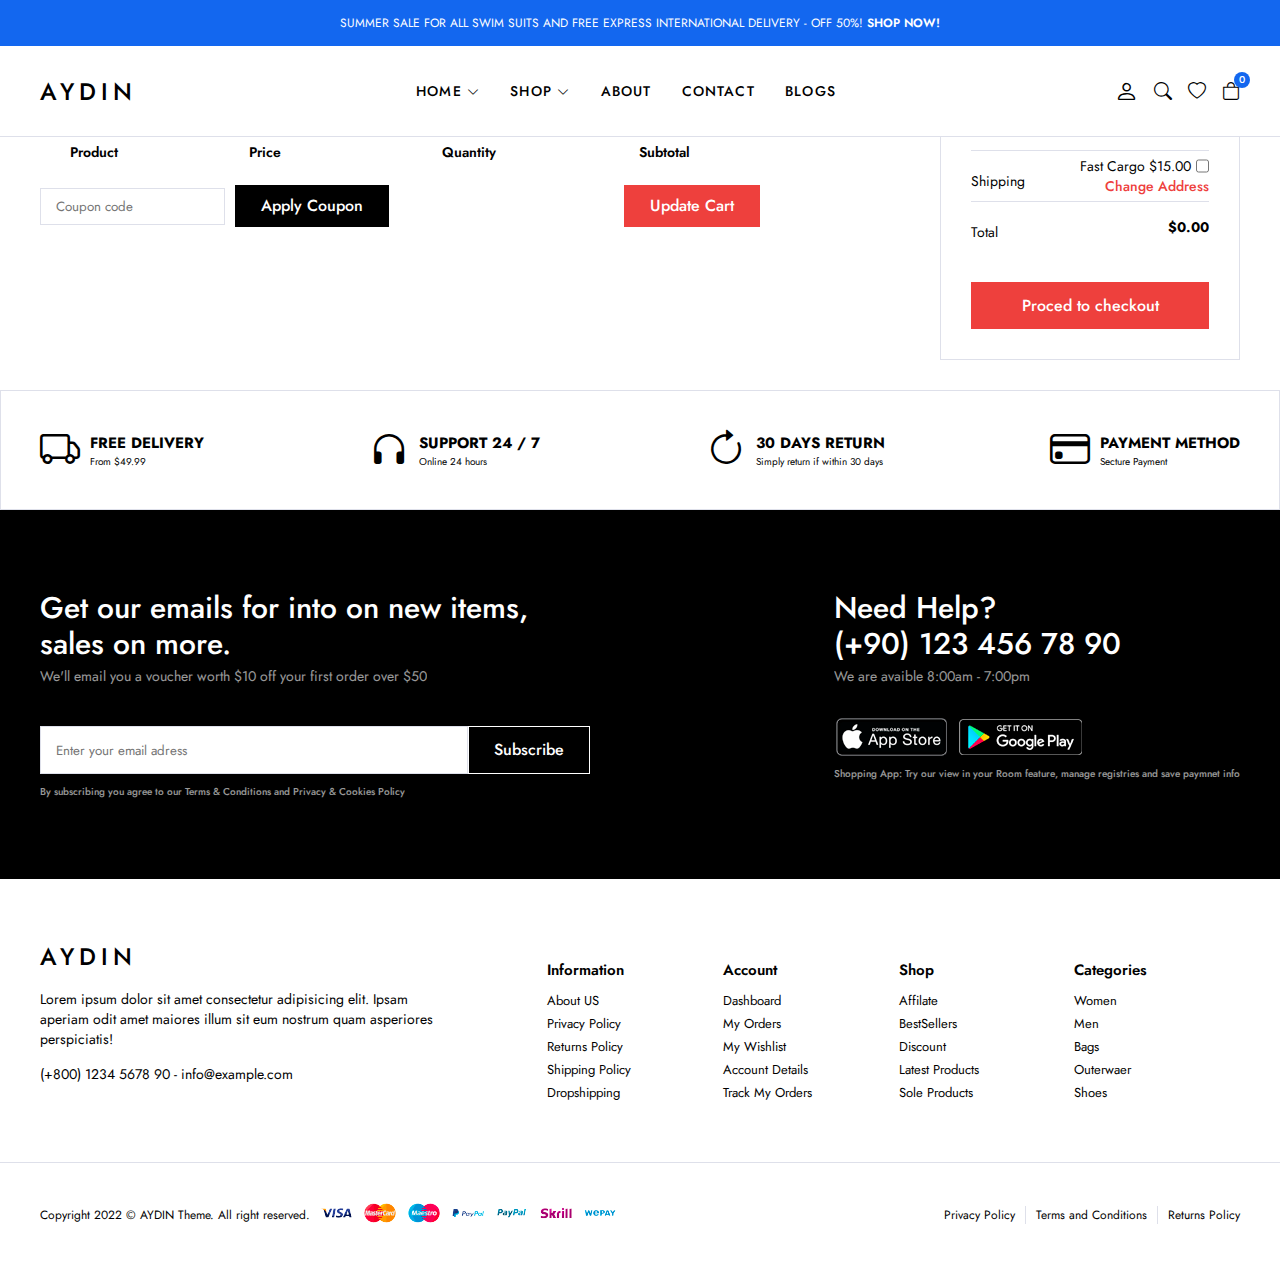
<file: cart.html>
<!DOCTYPE html>
<html lang="en">
  <head>
    <meta charset="UTF-8" />
    <meta http-equiv="X-UA-Compatible" content="IE=edge" />
    <meta name="viewport" content="width=device-width, initial-scale=1.0" />
    <link rel="stylesheet" href="css/main.css" />
    <!-- Bootstrap icon cdn -->
    <link
      rel="stylesheet"
      href="https://cdn.jsdelivr.net/npm/bootstrap-icons@1.10.5/font/bootstrap-icons.css"
    />
    <title>Cart</title>
  </head>
  <body>
    <!-- header start -->
    <header>
      <div class="global-notification">
        <div class="container">
          <p>
            SUMMER SALE FOR ALL SWIM SUITS AND FREE EXPRESS INTERNATIONAL
            DELIVERY - OFF 50%!
            <a href="shop.html">SHOP NOW!</a>
          </p>
        </div>
      </div>
      <div class="header-row">
        <div class="container">
          <div class="header-wrapper">
            <div class="header-mobile">
              <i class="bi bi-list" id ="btn-menu"></i>
            </div>
            <div class="header-left">
              <a href="index.html" class="logo" style="letter-spacing: 5px;">AYDIN</a>
            </div>
            <div class="header-center" id="sidebar">
              <nav class="navigation">
                <ul class="menu-list">
                  <li class="menu-list-item">
                    <a href="index.html" class="menu-link"
                      >Home
                      <i class="bi bi-chevron-down"></i>
                    </a>
                    <div class="menu-dropdown-wrapper">
                      <ul class="menu-dropdown-content">
                        <li>
                          <a href="#">Home Clean</a>
                        </li>
                        <li>
                          <a href="#">Home Collection</a>
                        </li>
                        <li>
                          <a href="#">Home Minimal</a>
                        </li>
                        <li>
                          <a href="#">Home Modern</a>
                        </li>
                        <li>
                          <a href="#">Home Parallax</a>
                        </li>
                        <li>
                          <a href="#">Home Strong</a>
                        </li>
                        <li>
                          <a href="#">Home Style</a>
                        </li>
                        <li>
                          <a href="#">Home Unique</a>
                        </li>
                        <li>
                          <a href="#">Home RTL</a>
                        </li>
                      </ul>
                    </div>
                  </li>
                  <li class="menu-list-item megamenu-wrapper">
                    <a href="shop.html" class="menu-link">
                      Shop

                      <i class="bi bi-chevron-down"></i>
                    </a>
                    <div class="menu-dropdown-wrapper">
                      <div class="menu-dropdown-megamenu">
                        <div class="megamenu-links">
                          <div class="megamenu-products">
                            <h3 class="megamenu-title">Shop Style</h3>
                            <ul class="megamenu-menu-list">
                              <li>
                                <a href="#">Shop Standart</a>
                              </li>
                              <li>
                                <a href="#">Shop Full</a>
                              </li>
                              <li>
                                <a href="#">Shop Only Categories</a>
                              </li>
                              <li>
                                <a href="#">Shop Images Categories</a>
                              </li>
                              <li>
                                <a hreff="#">Shop Sub Categories</a>
                              </li>

                              <li>
                                <a href="#">Shop List</a>
                              </li>
                              <li class="hover-link">
                                <a href="#"
                                  >Hover Style 1
                                  <i class="bi bi-chevron-right"></i>
                                </a>
                                <div class="menu-dropdown-wrapper">
                                  <div class="menu-dropdown-minimenu">
                                    <div class="detail-content">
                                      <ul class="minimenu-list">
                                        <li>
                                          <a href="#">Product1</a>
                                        </li>
                                        <li>
                                          <a href="#">Product2</a>
                                        </li>
                                        <li>
                                          <a href="#">Product3</a>
                                        </li>
                                        <li>
                                          <a href="#">Product4</a>
                                        </li>
                                        <li>
                                          <a href="#">Product5</a>
                                        </li>
                                      </ul>
                                    </div>
                                  </div>
                                </div>
                              </li>

                              <li class="hover-link">
                                <a href="#"
                                  >Hover Style 2
                                  <i class="bi bi-chevron-right"></i>
                                </a>
                                <div class="menu-dropdown-wrapper">
                                  <div class="menu-dropdown-minimenu">
                                    <div class="detail-content">
                                      <ul class="minimenu-list">
                                        <li>
                                          <a href="#">Product5</a>
                                        </li>
                                        <li>
                                          <a href="#">Product6</a>
                                        </li>
                                        <li>
                                          <a href="#">Product7</a>
                                        </li>
                                        <li>
                                          <a href="#">Product8</a>
                                        </li>
                                        <li>
                                          <a href="#">Product9</a>
                                        </li>
                                      </ul>
                                    </div>
                                  </div>
                                </div>
                              </li>
                              <li class="hover-link">
                                <a href="#"
                                  >Hover Style 3
                                  <i class="bi bi-chevron-right"></i>
                                </a>
                                <div class="menu-dropdown-wrapper">
                                  <div class="menu-dropdown-minimenu">
                                    <div class="detail-content">
                                      <ul class="minimenu-list">
                                        <li>
                                          <a href="#">Product10</a>
                                        </li>
                                        <li>
                                          <a href="#">Product11</a>
                                        </li>
                                        <li>
                                          <a href="#">Product12</a>
                                        </li>
                                        <li>
                                          <a href="#">Product13</a>
                                        </li>
                                        <li>
                                          <a href="#">Product14</a>
                                        </li>
                                      </ul>
                                    </div>
                                  </div>
                                </div>
                              </li>
                            </ul>
                          </div>

                          <div class="megamenu-products">
                            <h3 class="megamenu-title">Filter Layout</h3>
                            <ul class="megamenu-menu-list">
                              <li>
                                <a href="#">Sidebar</a>
                              </li>
                              <li>
                                <a href="#">Filter Side Out</a>
                              </li>
                              <li>
                                <a href="#">Filter Dropdown</a>
                              </li>
                              <li>
                                <a href="#">Filter Drawer</a>
                              </li>
                            </ul>
                          </div>
                          <div class="megamenu-products">
                            <h3 class="megamenu-title">Shop Loader</h3>
                            <ul class="megamenu-menu-list">
                              <li>
                                <a href="#">Shop Pagination</a>
                              </li>
                              <li>
                                <a href="#">Shop Full</a>
                              </li>
                              <li>
                                <a href="#">Shop Infinity</a>
                              </li>
                              <li>
                                <a href="#">Shop Load More</a>
                              </li>
                              <li>
                                <a hreff="#">Cart Modal</a>
                              </li>

                              <li>
                                <a href="#">Cart Drawer</a>
                              </li>

                              <li>
                                <a href="#">Cart Page</a>
                              </li>
                            </ul>
                          </div>
                        </div>
                        <div class="megamenu-single">
                          <a href="#">
                            <img src="img/mega-menu.jpg" alt="mega-menu" />
                          </a>
                          <h3 class="megamenu-single-title">
                            JOIN THE LAYERING GANG
                          </h3>
                          <p class="megamenu-single-subtitle">
                            Suspendisse faucibus nunc et pellentesque
                          </p>
                          <a href="#" class="megamenu-single-buttom btn btn-sm">
                            SHOP NOW!</a
                          >
                        </div>
                      </div>
                    </div>
                  </li>
                  <li class="menu-list-item">
                    <a href="about.html" class="menu-link">About</a>
                  </li>
                  <li class="menu-list-item">
                    <a href="contact.html" class="menu-link">Contact</a>
                  </li>
                  <li class="menu-list-item">
                    <a href="blog.html" class="menu-link">Blogs</a>
                  </li>
                </ul>
              </nav>
              <i class="bi bi-x-circle" id="close-sidebar"></i>
            </div>
            <div class="header-right">
              <div class="header-right-links">
                <a href="account.html" class="header-account">
                  <i class="bi bi-person"></i>
                </a>
                <button class="seacrh-toggle">
                  <i class="bi bi-search"></i>
                </button>
                <a href="#">
                  <i class="bi bi-heart"></i>
                </a>
                <div class="header-cart">
                  <a href="cart.html" class="header-cart-link">
                    <i class="bi bi-bag"></i>
                    <span class="header-cart-count">0</span>
                  </a>
                </div>
              </div>
            </div>
          </div>
        </div>
      </div>
    </header>
    <!-- header end -->

    <!-- Modal Search start -->

    <div class="modal-search">
      <div class="modal-wrapper">
        <i class="bi bi-x-circle" id="close-modal-search"></i>
        <h3 class="modal-title">Search For Products</h3>
        <p class="modal-text">
          Start typing to see products you are looking for.
        </p>
        <form class="search-form">
          <input type="text" placeholder="Search a product" />
          <button>
            <i class="bi bi-search"></i>
          </button>
        </form>
        <div class="search-results">
          <div class="search-heading">
            <h3>RESULTS FROM PRODUCT</h3>
          </div>
          <div class="results">
            <a href="#" class="result-item">
              <img
                src="img/products/product1/1.png"
                alt="product"
                class="search-thumb"
              />
              <div class="search-info">
                <h4>Analogue Resin Strap</h4>
                <span class="search-sku">Search SKU:</span>
                <span class="search-price">108$</span>
              </div>
            </a>
            <a href="#" class="result-item">
              <img
                src="img/products/product1/1.png"
                alt="product"
                class="search-thumb"
              />
              <div class="search-info">
                <h4>Analogue Resin Strap</h4>
                <span class="search-sku">Search SKU:</span>
                <span class="search-price">108$</span>
              </div>
            </a>
            <a href="#" class="result-item">
              <img
                src="img/products/product1/1.png"
                alt="product"
                class="search-thumb"
              />
              <div class="search-info">
                <h4>Analogue Resin Strap</h4>
                <span class="search-sku">Search SKU:</span>
                <span class="search-price">108$</span>
              </div>
            </a>
          </div>
        </div>
      </div>
    </div>
    <!-- Modal Search end -->

    <!-- cart start -->


    <section class="cart-pages">
        <div class="container">
            <div class="cart-page-wrapper">
                <form class="cart-form">
                    <div class="free-progress-bar">
                        <p class="progress-bar-title">Add <strong>$161.00</strong> to cart and get free shipping!</p>
                        <div class="progress-bar">
                            <span class="progress"></span>
                        </div>
                    </div>
                    <div class="shop-table-wrapper">
                        <table class="shop-table">
                            <thead>
                                <th class="product-thumbdail">&nbsp;</th>
                                <th class="product-thumbdail">&nbsp;</th>
                                <th class="product-name">Product</th>
                                <th class="product-price">Price</th>
                                <th class="product-quantity">Quantity</th>
                                <th class="product-subtotal">Subtotal</th>
                            </thead>
                            <tbody class="cart-wrapper"></tbody>
                        </table>
                        <div class="action-wrapper">
                            <div class="coupon">
                                <input type="text" class="input-text" placeholder="Coupon code">
                                <button class="btn btn-third">Apply Coupon</button>
                            </div>
                            <div class="update-cart">
                                <button  class="btn btn-second">Update Cart</button>
                            </div>
                        </div>
                    </div>

                </form>
                <div class="cart-collaterals">
                    <div class="cart-totals">
                        <h2>Cart totals</h2>
                        <table>
                            <tbody>
                                <tr class="cart-subtotal">
                                    <th>Subtotal</th>
                                    <td>
                                        <span id="subtotal">$316.00</span>
                                    </td>
                                </tr>
                                <tr>    
                                <th>Shipping</th>
                                <td>
                                    <ul>
                                        <li>
                                            <label>
                                                Fast Cargo $15.00
                                                <input type="checkbox" id="fast-cargo">
                                            </label>
                                        </li>
                                        <li>
                                            <a href="#">Change Address</a>
                                        </li>
                                    </ul>
                                </td>
                                </tr>
                                <tr>
                                    <th>Total</th>
                                    <td>
                                        <strong id="cart-total">$316.00</strong>
                                    </td>
                                </tr>
                            </tbody>
                        </table>
                        <div class="check-out">
                            <button class="btn btn-lg btn-second">Proced to checkout</button>
                        </div>
                    </div>
                </div>
            </div>
        </div>
    </section>



    <!-- cart end -->

   <!-- policy start -->

    <section class="policy">
      <div class="container">
        <ul class="policy-list">
          <li class="policy-item">
            <i class="bi bi-truck"></i>
            <div class="policy-text">
              <strong>FREE DELIVERY</strong>
              <br>
              <span>From $49.99</span>
            </div>
          </li>
            
          <li>
            <i class="bi bi-headphones"></i>
            <div class="policy-text">
              <strong>SUPPORT 24 / 7</strong>
              <br>
              <span>Online 24 hours</span>
            </div>
          </li>
          <li>
            <i class="bi bi-arrow-clockwise"></i>
            <div class="policy-text">
              <strong>30 DAYS RETURN</strong>
              <br>
              <span>Simply return if within 30 days</span>
            </div>
          </li>
          <li>
            <i class="bi bi-credit-card"></i>
            <div class="policy-text">
              <strong>PAYMENT METHOD</strong>
              <br>
              <span>Secture Payment</span>
            </div>
          </li>

          
        </ul>
      </div>
    </section>
   <!-- policy end -->


   <!-- footer start -->

    <footer class="footer">
      <div class="subscribe-row">
        <div class="container">
          <div class="footer-row-wrapper">
            <div class="footer-subscribe-wrapper">
              <div class="footer-subscribe">
                <div class="footer-subscribe-top">
                  <h3 class="subscribe-title">
                    Get our emails for into on new items, sales on more.
                  </h3>
                  <p class="subscribe-desc">We'll email you a voucher worth $10 off your first order over $50</p>
                </div>
                <div class="footer-subscribe-bottom">
                  <form>
                    <input type="text" placeholder="Enter your email adress">
                    <button class="btn">Subscribe</button>
                  </form>
                  <p class="privacy-text">
                    By subscribing you agree to our <a href="#">Terms & Conditions and Privacy & Cookies Policy</a>
                  </p>
                </div>
              </div>
            </div>
            <div class="footer-contact-wrapper">
              <div class="footer-contact-top">
                <h3 class="contact-title">Need Help? <br>(+90) 123 456 78 90</h3>
                <p class="contact-desc">We are avaible 8:00am - 7:00pm</p>
              </div>
              <div class="footer-contact-bottom">
                <div class="dowload-app">
                  <a href="#">
                    <img src="img/footer/app-store.png" alt="">
                  </a>
                  <a href="#">
                    <img src="img/footer/google-play.png" alt="">
                  </a>
                </div>
                <p class="privacy-text">
                  Shopping App: Try our view in your Room feature, manage registries and save paymnet info
                </p>
              </div>
            </div>
          </div>
        </div>
      </div>
      <div class="widgets-row">
        <div class="container">
          <div class="footer-widgets">
            <div class="brand-info">
              <div class="footer-logo">
                <a href="index.html" class="logo" style="letter-spacing: 5px;">AYDIN</a>
              </div>
              <div class="footer-desc">
                <p>
                  Lorem ipsum dolor sit amet consectetur adipisicing elit. Ipsam aperiam odit amet maiores illum 
                  sit eum nostrum quam asperiores perspiciatis!
                </p>
              </div>
              <div class="footer-contact">
                <p>
                  <a href="tel:555 555 89 00">
                    (+800) 1234 5678 90
                  </a>
                  -
                  <a href="mailto: info@example.com">
                    info@example.com
                  </a>
                </p>
              </div>

            </div>
            <div class="widget-nav-menu">
              <h4>Information</h4>
              <ul class="menu-list">
                <li>
                  <a href="#">About US</a>
                </li>
                <li>
                  <a href="#">Privacy Policy</a>
                </li>
                <li>
                  <a href="#">Returns Policy</a>
                </li>
                <li>
                  <a href="#">Shipping Policy</a>
                </li>
                <li>
                  <a href="#">Dropshipping</a>
                </li>
              </ul>
            </div>
            <div class="widget-nav-menu">
              <h4>Account</h4>
              <ul class="menu-list">
                <li>
                  <a href="#">Dashboard</a>
                </li>
                <li>
                  <a href="#">My Orders</a>
                </li>
                <li>
                  <a href="#">My Wishlist</a>
                </li>
                <li>
                  <a href="#">Account Details</a>
                </li>
                <li>
                  <a href="#">Track My Orders</a>
                </li>
              </ul>
            </div>
            <div class="widget-nav-menu">
              <h4>Shop</h4>
              <ul class="menu-list">
                <li>
                  <a href="#">Affilate</a>
                </li>
                <li>
                  <a href="#">BestSellers</a>
                </li>
                <li>
                  <a href="#">Discount</a>
                </li>
                <li>
                  <a href="#">Latest Products</a>
                </li>
                <li>
                  <a href="#">Sole Products</a>
                </li>
              </ul>
            </div>
            <div class="widget-nav-menu">
              <h4>Categories</h4>
              <ul class="menu-list">
                <li>
                  <a href="#">Women</a>
                </li>
                <li>
                  <a href="#">Men</a>
                </li>
                <li>
                  <a href="#">Bags</a>
                </li>
                <li>
                  <a href="#">Outerwaer</a>
                </li>
                <li>
                  <a href="#">Shoes</a>
                </li>
              </ul>
            </div>
          </div>
        </div>
      </div>
      <div class="copyright-row">
        <div class="container">
          <div class="footer-copyright">
            <div class="site-copyright">
              <p>Copyright 2022 © AYDIN Theme. All
                right reserved.  
              </p>
            </div>
          
          <a href="#">
            <img src="img/footer/cards.png" alt="">
          </a>
          <div class="footer-menu">
            <ul class="footer-menu-list">
              <li class="list-item">
                <a href="#">Privacy Policy</a>
              </li>
              <li class="list-item">
                <a href="#">Terms and Conditions</a>
              </li>
              <li class="list-item">
                <a href="#">Returns Policy</a>
              </li>
            </ul> 
          </div>
        </div>
        </div>
      </div>
    </footer>
   <!-- footer end -->


  </body>

  <script src="js/main.js" type="module"></script>
  <script src="js/cart.js" type="module"></script>
</html>
</file>
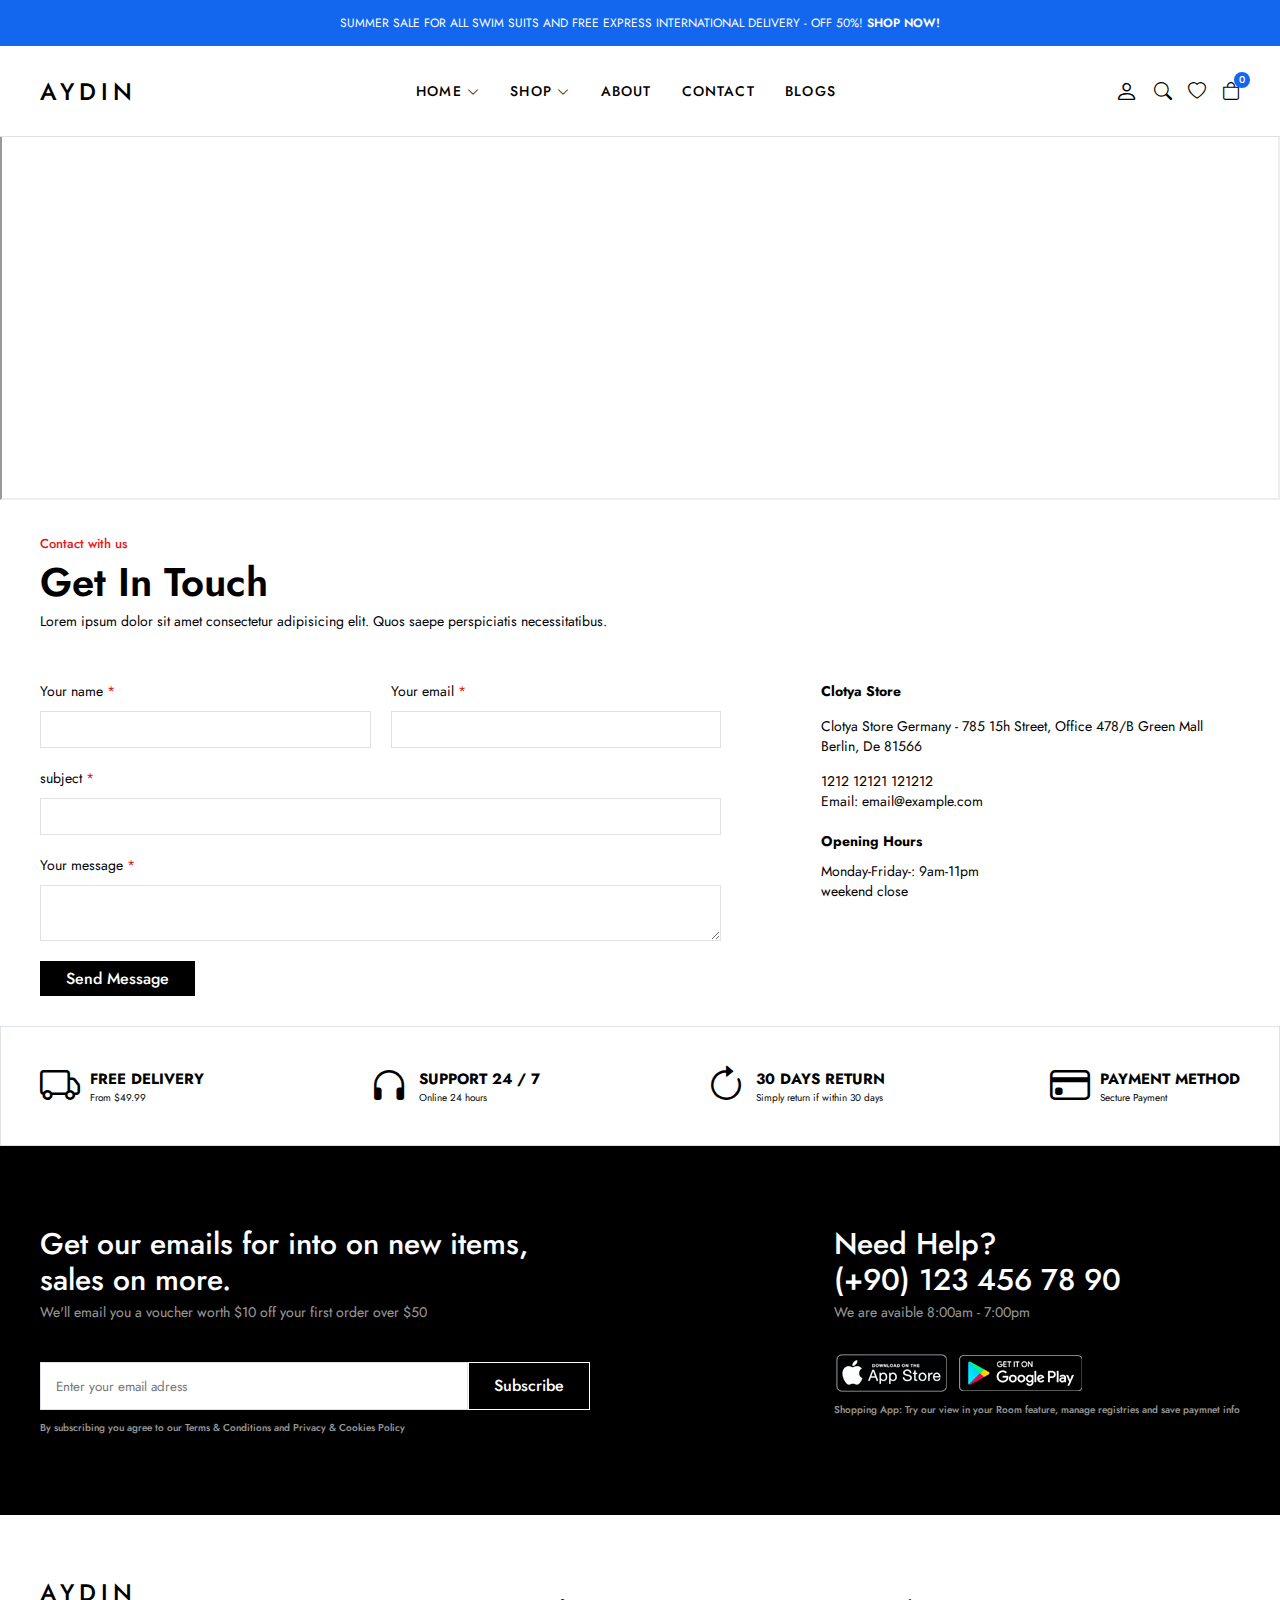
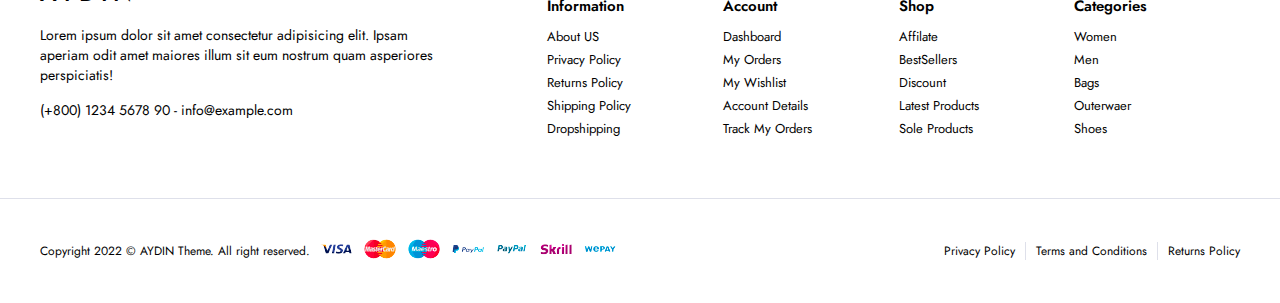
<file: contact.html>
<!DOCTYPE html>
<html lang="en">
  <head>
    <meta charset="UTF-8" />
    <meta http-equiv="X-UA-Compatible" content="IE=edge" />
    <meta name="viewport" content="width=device-width, initial-scale=1.0" />
    <link rel="stylesheet" href="css/main.css" />
    <!-- Bootstrap icon cdn -->
    <link
      rel="stylesheet"
      href="https://cdn.jsdelivr.net/npm/bootstrap-icons@1.10.5/font/bootstrap-icons.css"
    />
    <title>Contact</title>
  </head>
  <body>
    <!-- header start -->
    <header>
      <div class="global-notification">
        <div class="container">
          <p>
            SUMMER SALE FOR ALL SWIM SUITS AND FREE EXPRESS INTERNATIONAL
            DELIVERY - OFF 50%!
            <a href="shop.html">SHOP NOW!</a>
          </p>
        </div>
      </div>
      <div class="header-row">
        <div class="container">
          <div class="header-wrapper">
            <div class="header-mobile">
              <i class="bi bi-list" id ="btn-menu"></i>
            </div>
            <div class="header-left">
              <a href="index.html" class="logo" style="letter-spacing: 5px;">AYDIN</a>
            </div>
            <div class="header-center" id="sidebar">
              <nav class="navigation">
                <ul class="menu-list">
                  <li class="menu-list-item">
                    <a href="index.html" class="menu-link"
                      >Home
                      <i class="bi bi-chevron-down"></i>
                    </a>
                    <div class="menu-dropdown-wrapper">
                      <ul class="menu-dropdown-content">
                        <li>
                          <a href="#">Home Clean</a>
                        </li>
                        <li>
                          <a href="#">Home Collection</a>
                        </li>
                        <li>
                          <a href="#">Home Minimal</a>
                        </li>
                        <li>
                          <a href="#">Home Modern</a>
                        </li>
                        <li>
                          <a href="#">Home Parallax</a>
                        </li>
                        <li>
                          <a href="#">Home Strong</a>
                        </li>
                        <li>
                          <a href="#">Home Style</a>
                        </li>
                        <li>
                          <a href="#">Home Unique</a>
                        </li>
                        <li>
                          <a href="#">Home RTL</a>
                        </li>
                      </ul>
                    </div>
                  </li>
                  <li class="menu-list-item megamenu-wrapper">
                    <a href="shop.html" class="menu-link">
                      Shop

                      <i class="bi bi-chevron-down"></i>
                    </a>
                    <div class="menu-dropdown-wrapper">
                      <div class="menu-dropdown-megamenu">
                        <div class="megamenu-links">
                          <div class="megamenu-products">
                            <h3 class="megamenu-title">Shop Style</h3>
                            <ul class="megamenu-menu-list">
                              <li>
                                <a href="#">Shop Standart</a>
                              </li>
                              <li>
                                <a href="#">Shop Full</a>
                              </li>
                              <li>
                                <a href="#">Shop Only Categories</a>
                              </li>
                              <li>
                                <a href="#">Shop Images Categories</a>
                              </li>
                              <li>
                                <a hreff="#">Shop Sub Categories</a>
                              </li>

                              <li>
                                <a href="#">Shop List</a>
                              </li>
                              <li class="hover-link">
                                <a href="#"
                                  >Hover Style 1
                                  <i class="bi bi-chevron-right"></i>
                                </a>
                                <div class="menu-dropdown-wrapper">
                                  <div class="menu-dropdown-minimenu">
                                    <div class="detail-content">
                                      <ul class="minimenu-list">
                                        <li>
                                          <a href="#">Product1</a>
                                        </li>
                                        <li>
                                          <a href="#">Product2</a>
                                        </li>
                                        <li>
                                          <a href="#">Product3</a>
                                        </li>
                                        <li>
                                          <a href="#">Product4</a>
                                        </li>
                                        <li>
                                          <a href="#">Product5</a>
                                        </li>
                                      </ul>
                                    </div>
                                  </div>
                                </div>
                              </li>

                              <li class="hover-link">
                                <a href="#"
                                  >Hover Style 2
                                  <i class="bi bi-chevron-right"></i>
                                </a>
                                <div class="menu-dropdown-wrapper">
                                  <div class="menu-dropdown-minimenu">
                                    <div class="detail-content">
                                      <ul class="minimenu-list">
                                        <li>
                                          <a href="#">Product5</a>
                                        </li>
                                        <li>
                                          <a href="#">Product6</a>
                                        </li>
                                        <li>
                                          <a href="#">Product7</a>
                                        </li>
                                        <li>
                                          <a href="#">Product8</a>
                                        </li>
                                        <li>
                                          <a href="#">Product9</a>
                                        </li>
                                      </ul>
                                    </div>
                                  </div>
                                </div>
                              </li>
                              <li class="hover-link">
                                <a href="#"
                                  >Hover Style 3
                                  <i class="bi bi-chevron-right"></i>
                                </a>
                                <div class="menu-dropdown-wrapper">
                                  <div class="menu-dropdown-minimenu">
                                    <div class="detail-content">
                                      <ul class="minimenu-list">
                                        <li>
                                          <a href="#">Product10</a>
                                        </li>
                                        <li>
                                          <a href="#">Product11</a>
                                        </li>
                                        <li>
                                          <a href="#">Product12</a>
                                        </li>
                                        <li>
                                          <a href="#">Product13</a>
                                        </li>
                                        <li>
                                          <a href="#">Product14</a>
                                        </li>
                                      </ul>
                                    </div>
                                  </div>
                                </div>
                              </li>
                            </ul>
                          </div>

                          <div class="megamenu-products">
                            <h3 class="megamenu-title">Filter Layout</h3>
                            <ul class="megamenu-menu-list">
                              <li>
                                <a href="#">Sidebar</a>
                              </li>
                              <li>
                                <a href="#">Filter Side Out</a>
                              </li>
                              <li>
                                <a href="#">Filter Dropdown</a>
                              </li>
                              <li>
                                <a href="#">Filter Drawer</a>
                              </li>
                            </ul>
                          </div>
                          <div class="megamenu-products">
                            <h3 class="megamenu-title">Shop Loader</h3>
                            <ul class="megamenu-menu-list">
                              <li>
                                <a href="#">Shop Pagination</a>
                              </li>
                              <li>
                                <a href="#">Shop Full</a>
                              </li>
                              <li>
                                <a href="#">Shop Infinity</a>
                              </li>
                              <li>
                                <a href="#">Shop Load More</a>
                              </li>
                              <li>
                                <a hreff="#">Cart Modal</a>
                              </li>

                              <li>
                                <a href="#">Cart Drawer</a>
                              </li>

                              <li>
                                <a href="#">Cart Page</a>
                              </li>
                            </ul>
                          </div>
                        </div>
                        <div class="megamenu-single">
                          <a href="#">
                            <img src="img/mega-menu.jpg" alt="mega-menu" />
                          </a>
                          <h3 class="megamenu-single-title">
                            JOIN THE LAYERING GANG
                          </h3>
                          <p class="megamenu-single-subtitle">
                            Suspendisse faucibus nunc et pellentesque
                          </p>
                          <a href="#" class="megamenu-single-buttom btn btn-sm">
                            SHOP NOW!</a
                          >
                        </div>
                      </div>
                    </div>
                  </li>
                  <li class="menu-list-item">
                    <a href="about.html" class="menu-link">About</a>
                  </li>
                  <li class="menu-list-item">
                    <a href="contact.html" class="menu-link">Contact</a>
                  </li>
                  <li class="menu-list-item">
                    <a href="blog.html" class="menu-link">Blogs</a>
                  </li>
                </ul>
              </nav>
              <i class="bi bi-x-circle" id="close-sidebar"></i>
            </div>
            <div class="header-right">
              <div class="header-right-links">
                <a href="account.html" class="header-account">
                  <i class="bi bi-person"></i>
                </a>
                <button class="seacrh-toggle">
                  <i class="bi bi-search"></i>
                </button>
                <a href="#">
                  <i class="bi bi-heart"></i>
                </a>
                <div class="header-cart">
                  <a href="#" class="header-cart-link">
                    <i class="bi bi-bag"></i>
                    <span class="header-cart-count">0</span>
                  </a>
                </div>
              </div>
            </div>
          </div>
        </div>
      </div>
    </header>
    <!-- header end -->


    <!-- Modal Search start -->

    <div class="modal-search">
      <div class="modal-wrapper">
        <i class="bi bi-x-circle" id="close-modal-search"></i>
        <h3 class="modal-title">Search For Products</h3>
        <p class="modal-text">
          Start typing to see products you are looking for.
        </p>
        <form class="search-form">
          <input type="text" placeholder="Search a product" />
          <button>
            <i class="bi bi-search"></i>
          </button>
        </form>
        <div class="search-results">
          <div class="search-heading">
            <h3>RESULTS FROM PRODUCT</h3>
          </div>
          <div class="results">
            <a href="#" class="result-item">
              <img
                src="img/products/product1/1.png"
                alt="product"
                class="search-thumb"
              />
              <div class="search-info">
                <h4>Analogue Resin Strap</h4>
                <span class="search-sku">Search SKU:</span>
                <span class="search-price">108$</span>
              </div>
            </a>
            <a href="#" class="result-item">
              <img
                src="img/products/product1/1.png"
                alt="product"
                class="search-thumb"
              />
              <div class="search-info">
                <h4>Analogue Resin Strap</h4>
                <span class="search-sku">Search SKU:</span>
                <span class="search-price">108$</span>
              </div>
            </a>
            <a href="#" class="result-item">
              <img
                src="img/products/product1/1.png"
                alt="product"
                class="search-thumb"
              />
              <div class="search-info">
                <h4>Analogue Resin Strap</h4>
                <span class="search-sku">Search SKU:</span>
                <span class="search-price">108$</span>
              </div>
            </a>
          </div>
        </div>
      </div>
    </div>
    <!-- Modal Search end -->


    <!-- contact start -->




    <section class="contact">
        <div class="contact-top">
            <div class="contact-map">
                <iframe src="https://www.google.com/maps/embed?pb=!1m14!1m12!1m3!1d24089.617157381377!2d29.1971935!3d40.998948549999994!2m3!1f0!2f0!3f0!3m2!1i1024!2i768!4f13.1!5e0!3m2!1str!2str!4v1686430451877!5m2!1str!2str" width="100%"
height="500"                ></iframe>
            </div>
        </div>

        <div class="contact-bottom">
            <div class="container">
                <div class="contact-titles">
                    <h4>Contact with us</h4>
                    <h2>Get In Touch</h2>
                    <p>Lorem ipsum dolor sit amet consectetur adipisicing elit. Quos saepe perspiciatis necessitatibus.</p>
                </div>
                <div class="contact-elements">
                    <form class="contact-form">
                        <div class="">
                            <label>
                                Your name
                                <span>*</span>
                            </label>
                            <input type="text" required>
                        </div>
                        <div class="">
                            <label>
                                Your email
                                <span>*</span>
                            </label>
                            <input type="email" required>
                        </div>
                        <div class="">
                            <label>
                                subject
                                <span>*</span>
                            </label>
                            <input type="text" required>
                        </div>
                        <div class="">
                            <label>
                                Your message
                                <span>*</span>
                            </label>
                            <textarea id ="author" name ="author" type="text" value size="30" required ></textarea>
                        </div>
                        <button class="btn btn-sm form-button">Send Message</button>
                    </form>
                    <div class="contact-info">
                        <div class="contact-info-item">
                          <div class="contact-info-text">
                            <strong>Clotya Store</strong>
                            <p class="contact-street">
                                Clotya Store
                                Germany - 785 15h Street,
                                Office 478/B Green Mall
                                Berlin, De 81566
                            </p>
                            <a href="tel:11212 2323 21112">1212 12121 121212</a>
                            <a href="mailto: email@example.com">Email: email@example.com</a>
                          </div>

                        </div>
                        <div class="contact-info-item">
                          <div class="contact-info-text">
                            <strong>Opening Hours</strong>
                            <p class="contact-date">
                                Monday-Friday-: 9am-11pm
                            </p>
                            <span>weekend close</span>
                          </div>

                    </div>
                    </div>
                </div>
            </div>
        </div>
    </section>










    <!-- contact end -->
   <!-- policy start -->

    <section class="policy">
      <div class="container">
        <ul class="policy-list">
          <li class="policy-item">
            <i class="bi bi-truck"></i>
            <div class="policy-text">
              <strong>FREE DELIVERY</strong>
              <br>
              <span>From $49.99</span>
            </div>
          </li>
            
          <li>
            <i class="bi bi-headphones"></i>
            <div class="policy-text">
              <strong>SUPPORT 24 / 7</strong>
              <br>
              <span>Online 24 hours</span>
            </div>
          </li>
          <li>
            <i class="bi bi-arrow-clockwise"></i>
            <div class="policy-text">
              <strong>30 DAYS RETURN</strong>
              <br>
              <span>Simply return if within 30 days</span>
            </div>
          </li>
          <li>
            <i class="bi bi-credit-card"></i>
            <div class="policy-text">
              <strong>PAYMENT METHOD</strong>
              <br>
              <span>Secture Payment</span>
            </div>
          </li>

          
        </ul>
      </div>
    </section>
   <!-- policy end -->


   <!-- footer start -->

    <footer class="footer">
      <div class="subscribe-row">
        <div class="container">
          <div class="footer-row-wrapper">
            <div class="footer-subscribe-wrapper">
              <div class="footer-subscribe">
                <div class="footer-subscribe-top">
                  <h3 class="subscribe-title">
                    Get our emails for into on new items, sales on more.
                  </h3>
                  <p class="subscribe-desc">We'll email you a voucher worth $10 off your first order over $50</p>
                </div>
                <div class="footer-subscribe-bottom">
                  <form>
                    <input type="text" placeholder="Enter your email adress">
                    <button class="btn">Subscribe</button>
                  </form>
                  <p class="privacy-text">
                    By subscribing you agree to our <a href="#">Terms & Conditions and Privacy & Cookies Policy</a>
                  </p>
                </div>
              </div>
            </div>
            <div class="footer-contact-wrapper">
              <div class="footer-contact-top">
                <h3 class="contact-title">Need Help? <br>(+90) 123 456 78 90</h3>
                <p class="contact-desc">We are avaible 8:00am - 7:00pm</p>
              </div>
              <div class="footer-contact-bottom">
                <div class="dowload-app">
                  <a href="#">
                    <img src="img/footer/app-store.png" alt="">
                  </a>
                  <a href="#">
                    <img src="img/footer/google-play.png" alt="">
                  </a>
                </div>
                <p class="privacy-text">
                  Shopping App: Try our view in your Room feature, manage registries and save paymnet info
                </p>
              </div>
            </div>
          </div>
        </div>
      </div>
      <div class="widgets-row">
        <div class="container">
          <div class="footer-widgets">
            <div class="brand-info">
              <div class="footer-logo">
                <a href="index.html" class="logo"style="letter-spacing: 5px;">AYDIN</a>
              </div>
              <div class="footer-desc">
                <p>
                  Lorem ipsum dolor sit amet consectetur adipisicing elit. Ipsam aperiam odit amet maiores illum 
                  sit eum nostrum quam asperiores perspiciatis!
                </p>
              </div>
              <div class="footer-contact">
                <p>
                  <a href="tel:555 555 89 00">
                    (+800) 1234 5678 90
                  </a>
                  -
                  <a href="mailto: info@example.com">
                    info@example.com
                  </a>
                </p>
              </div>

            </div>
            <div class="widget-nav-menu">
              <h4>Information</h4>
              <ul class="menu-list">
                <li>
                  <a href="#">About US</a>
                </li>
                <li>
                  <a href="#">Privacy Policy</a>
                </li>
                <li>
                  <a href="#">Returns Policy</a>
                </li>
                <li>
                  <a href="#">Shipping Policy</a>
                </li>
                <li>
                  <a href="#">Dropshipping</a>
                </li>
              </ul>
            </div>
            <div class="widget-nav-menu">
              <h4>Account</h4>
              <ul class="menu-list">
                <li>
                  <a href="#">Dashboard</a>
                </li>
                <li>
                  <a href="#">My Orders</a>
                </li>
                <li>
                  <a href="#">My Wishlist</a>
                </li>
                <li>
                  <a href="#">Account Details</a>
                </li>
                <li>
                  <a href="#">Track My Orders</a>
                </li>
              </ul>
            </div>
            <div class="widget-nav-menu">
              <h4>Shop</h4>
              <ul class="menu-list">
                <li>
                  <a href="#">Affilate</a>
                </li>
                <li>
                  <a href="#">BestSellers</a>
                </li>
                <li>
                  <a href="#">Discount</a>
                </li>
                <li>
                  <a href="#">Latest Products</a>
                </li>
                <li>
                  <a href="#">Sole Products</a>
                </li>
              </ul>
            </div>
            <div class="widget-nav-menu">
              <h4>Categories</h4>
              <ul class="menu-list">
                <li>
                  <a href="#">Women</a>
                </li>
                <li>
                  <a href="#">Men</a>
                </li>
                <li>
                  <a href="#">Bags</a>
                </li>
                <li>
                  <a href="#">Outerwaer</a>
                </li>
                <li>
                  <a href="#">Shoes</a>
                </li>
              </ul>
            </div>
          </div>
        </div>
      </div>
      <div class="copyright-row">
        <div class="container">
          <div class="footer-copyright">
            <div class="site-copyright">
              <p>Copyright 2022 © AYDIN Theme. All
                right reserved. 
              </p>
            </div>
          
          <a href="#">
            <img src="img/footer/cards.png" alt="">
          </a>
          <div class="footer-menu">
            <ul class="footer-menu-list">
              <li class="list-item">
                <a href="#">Privacy Policy</a>
              </li>
              <li class="list-item">
                <a href="#">Terms and Conditions</a>
              </li>
              <li class="list-item">
                <a href="#">Returns Policy</a>
              </li>
            </ul> 
          </div>
        </div>
        </div>
      </div>
    </footer>





   <!-- footer end -->


  </body>

  <script src="js/main.js" type="module"></script>
</html>
</file>
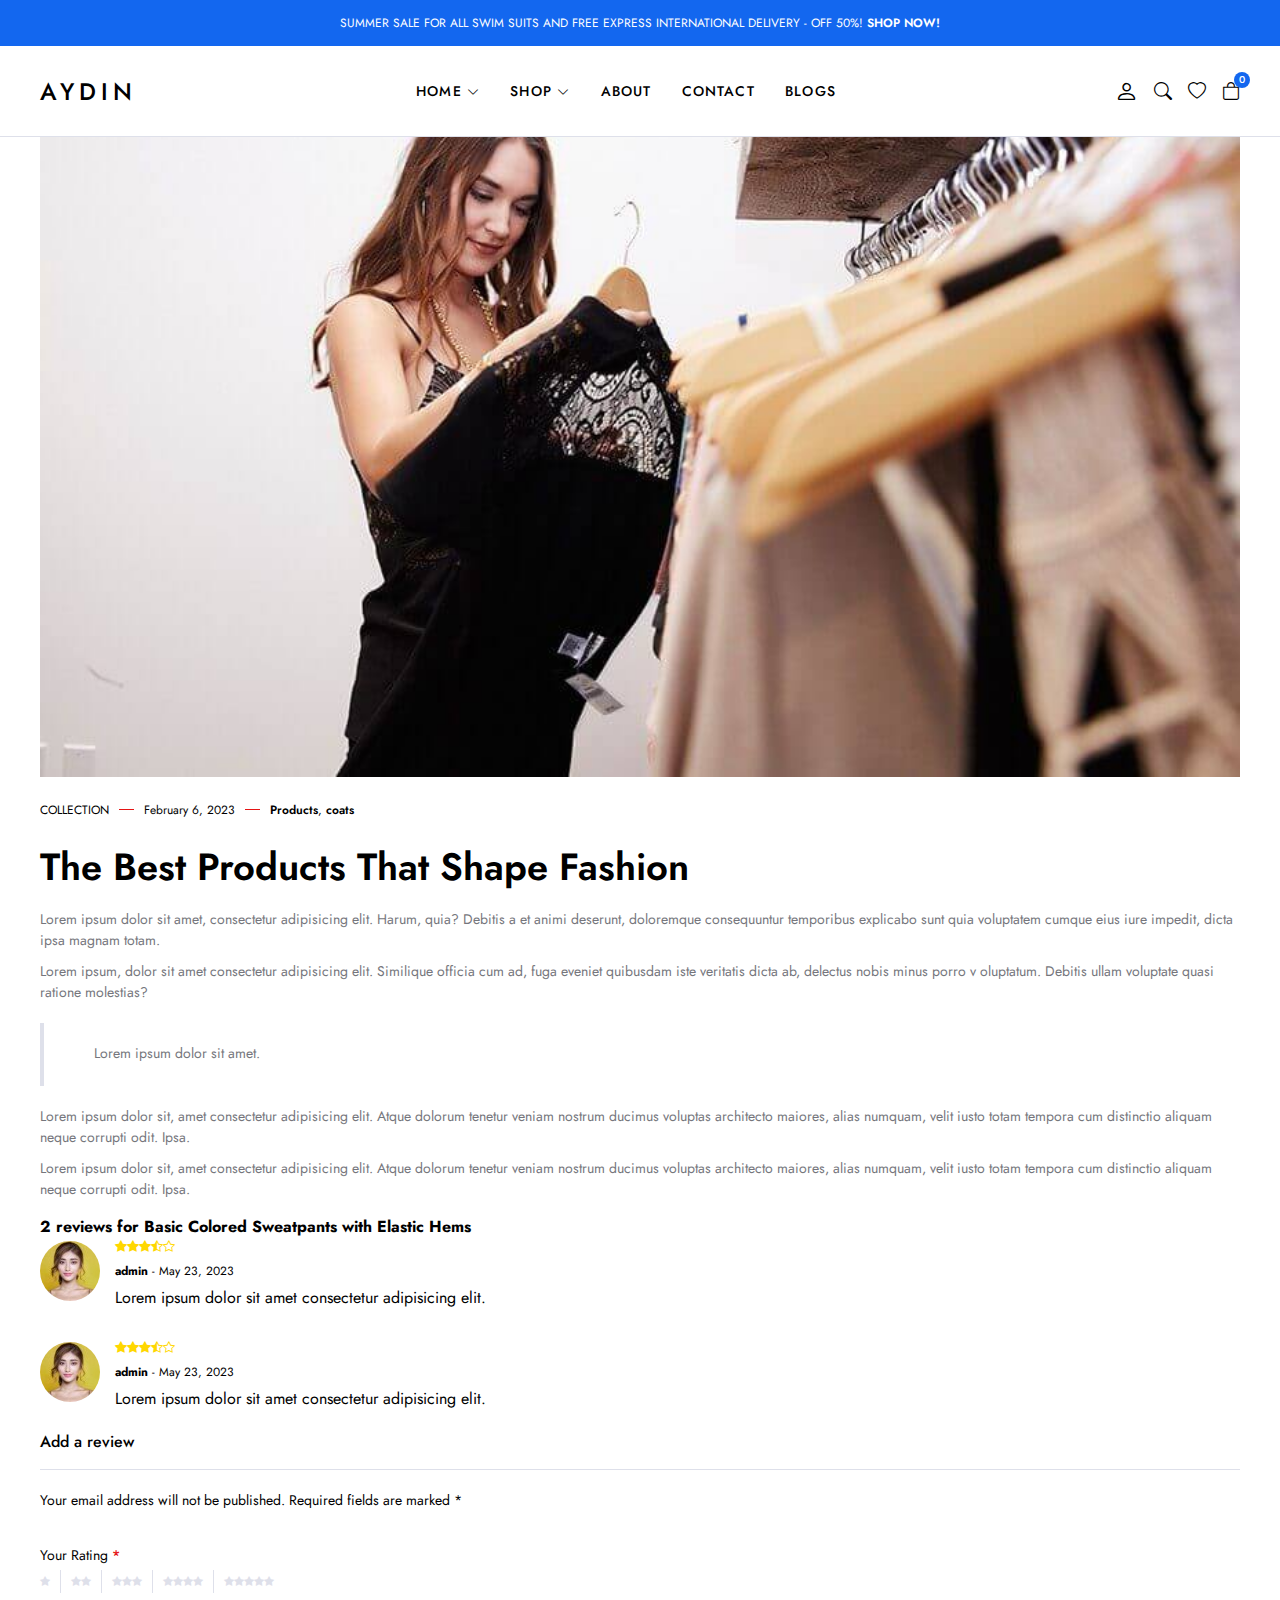
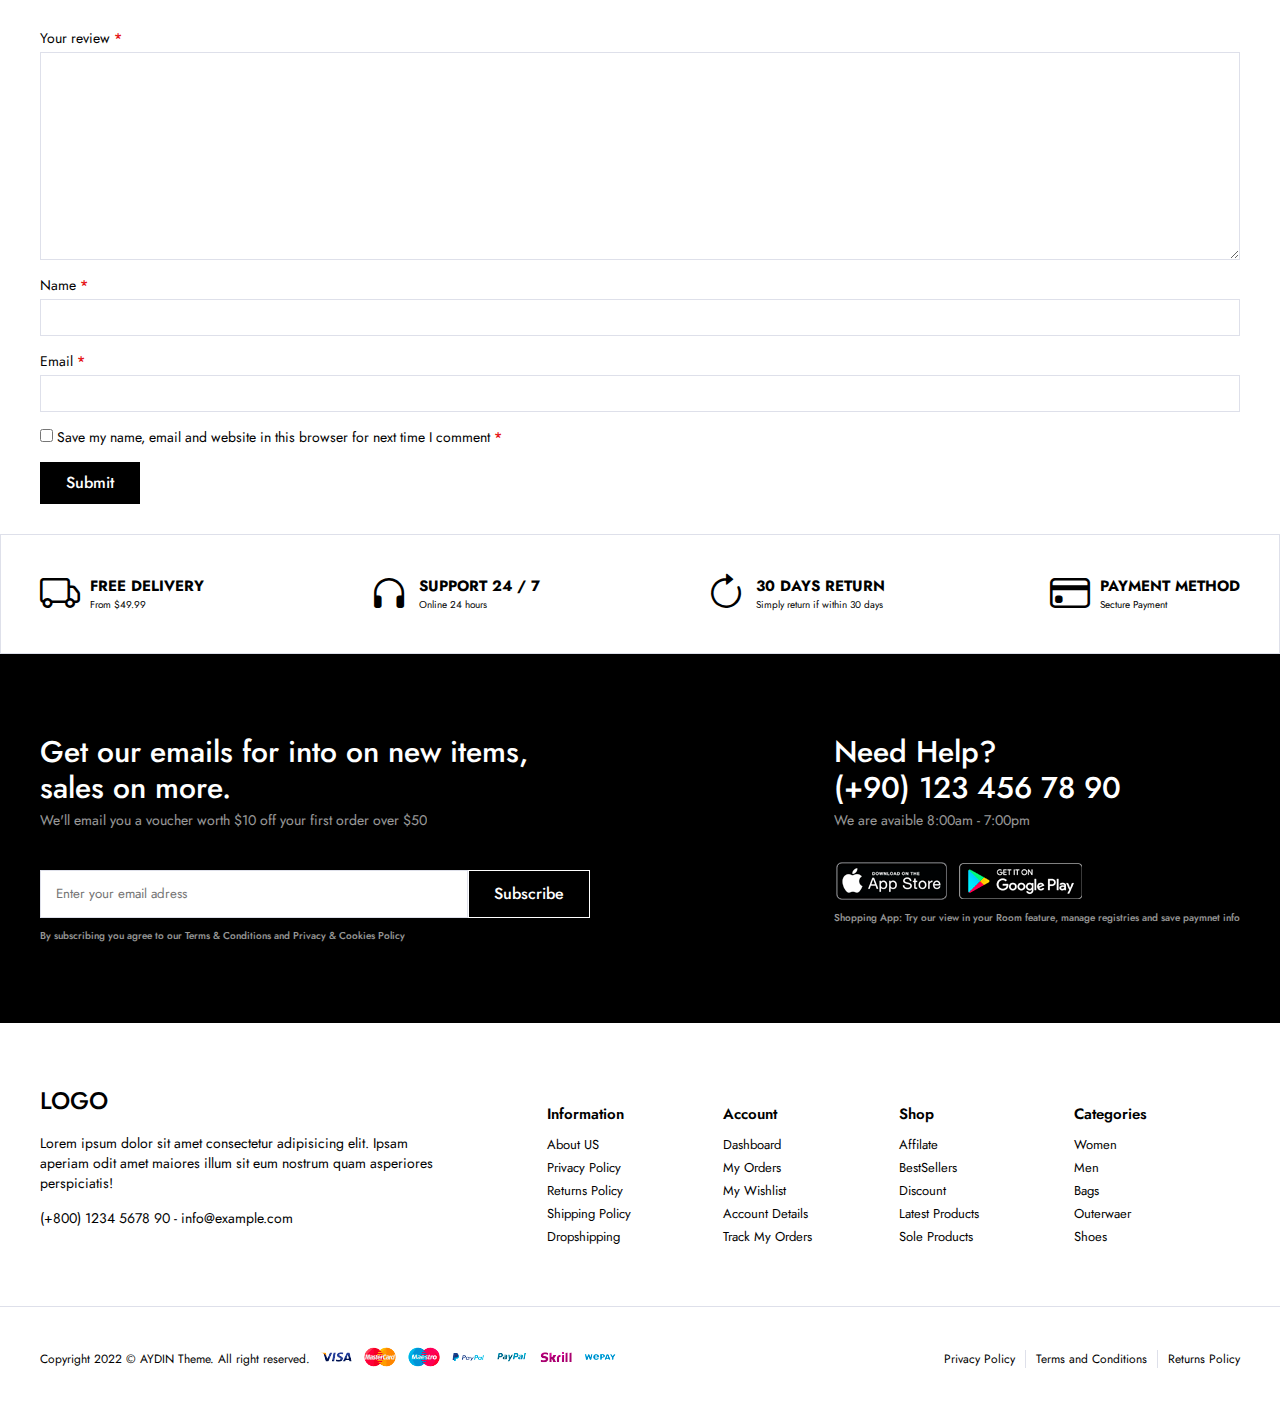
<file: single-blog.html>
<!DOCTYPE html>
<html lang="en">
  <head>
    <meta charset="UTF-8" />
    <meta http-equiv="X-UA-Compatible" content="IE=edge" />
    <meta name="viewport" content="width=device-width, initial-scale=1.0" />
    <link rel="stylesheet" href="css/main.css" />
    <!-- Bootstrap icon cdn -->
    <link
      rel="stylesheet"
      href="https://cdn.jsdelivr.net/npm/bootstrap-icons@1.10.5/font/bootstrap-icons.css"
    />
    <title>Single Blog </title>
  </head>
  <body>
    <!-- header start -->
    <header>
      <div class="global-notification">
        <div class="container">
          <p>
            SUMMER SALE FOR ALL SWIM SUITS AND FREE EXPRESS INTERNATIONAL
            DELIVERY - OFF 50%!
            <a href="shop.html">SHOP NOW!</a>
          </p>
        </div>
      </div>
      <div class="header-row">
        <div class="container">
          <div class="header-wrapper">
            <div class="header-mobile">
              <i class="bi bi-list" id ="btn-menu"></i>
            </div>
            <div class="header-left">
              <a href="index.html" class="logo" style="letter-spacing: 5px;">AYDIN</a>
            </div>
            <div class="header-center" id="sidebar">
              <nav class="navigation">
                <ul class="menu-list">
                  <li class="menu-list-item">
                    <a href="index.html" class="menu-link"
                      >Home
                      <i class="bi bi-chevron-down"></i>
                    </a>
                    <div class="menu-dropdown-wrapper">
                      <ul class="menu-dropdown-content">
                        <li>
                          <a href="#">Home Clean</a>
                        </li>
                        <li>
                          <a href="#">Home Collection</a>
                        </li>
                        <li>
                          <a href="#">Home Minimal</a>
                        </li>
                        <li>
                          <a href="#">Home Modern</a>
                        </li>
                        <li>
                          <a href="#">Home Parallax</a>
                        </li>
                        <li>
                          <a href="#">Home Strong</a>
                        </li>
                        <li>
                          <a href="#">Home Style</a>
                        </li>
                        <li>
                          <a href="#">Home Unique</a>
                        </li>
                        <li>
                          <a href="#">Home RTL</a>
                        </li>
                      </ul>
                    </div>
                  </li>
                  <li class="menu-list-item megamenu-wrapper">
                    <a href="shop.html" class="menu-link">
                      Shop

                      <i class="bi bi-chevron-down"></i>
                    </a>
                    <div class="menu-dropdown-wrapper">
                      <div class="menu-dropdown-megamenu">
                        <div class="megamenu-links">
                          <div class="megamenu-products">
                            <h3 class="megamenu-title">Shop Style</h3>
                            <ul class="megamenu-menu-list">
                              <li>
                                <a href="#">Shop Standart</a>
                              </li>
                              <li>
                                <a href="#">Shop Full</a>
                              </li>
                              <li>
                                <a href="#">Shop Only Categories</a>
                              </li>
                              <li>
                                <a href="#">Shop Images Categories</a>
                              </li>
                              <li>
                                <a hreff="#">Shop Sub Categories</a>
                              </li>

                              <li>
                                <a href="#">Shop List</a>
                              </li>
                              <li class="hover-link">
                                <a href="#"
                                  >Hover Style 1
                                  <i class="bi bi-chevron-right"></i>
                                </a>
                                <div class="menu-dropdown-wrapper">
                                  <div class="menu-dropdown-minimenu">
                                    <div class="detail-content">
                                      <ul class="minimenu-list">
                                        <li>
                                          <a href="#">Product1</a>
                                        </li>
                                        <li>
                                          <a href="#">Product2</a>
                                        </li>
                                        <li>
                                          <a href="#">Product3</a>
                                        </li>
                                        <li>
                                          <a href="#">Product4</a>
                                        </li>
                                        <li>
                                          <a href="#">Product5</a>
                                        </li>
                                      </ul>
                                    </div>
                                  </div>
                                </div>
                              </li>

                              <li class="hover-link">
                                <a href="#"
                                  >Hover Style 2
                                  <i class="bi bi-chevron-right"></i>
                                </a>
                                <div class="menu-dropdown-wrapper">
                                  <div class="menu-dropdown-minimenu">
                                    <div class="detail-content">
                                      <ul class="minimenu-list">
                                        <li>
                                          <a href="#">Product5</a>
                                        </li>
                                        <li>
                                          <a href="#">Product6</a>
                                        </li>
                                        <li>
                                          <a href="#">Product7</a>
                                        </li>
                                        <li>
                                          <a href="#">Product8</a>
                                        </li>
                                        <li>
                                          <a href="#">Product9</a>
                                        </li>
                                      </ul>
                                    </div>
                                  </div>
                                </div>
                              </li>
                              <li class="hover-link">
                                <a href="#"
                                  >Hover Style 3
                                  <i class="bi bi-chevron-right"></i>
                                </a>
                                <div class="menu-dropdown-wrapper">
                                  <div class="menu-dropdown-minimenu">
                                    <div class="detail-content">
                                      <ul class="minimenu-list">
                                        <li>
                                          <a href="#">Product10</a>
                                        </li>
                                        <li>
                                          <a href="#">Product11</a>
                                        </li>
                                        <li>
                                          <a href="#">Product12</a>
                                        </li>
                                        <li>
                                          <a href="#">Product13</a>
                                        </li>
                                        <li>
                                          <a href="#">Product14</a>
                                        </li>
                                      </ul>
                                    </div>
                                  </div>
                                </div>
                              </li>
                            </ul>
                          </div>

                          <div class="megamenu-products">
                            <h3 class="megamenu-title">Filter Layout</h3>
                            <ul class="megamenu-menu-list">
                              <li>
                                <a href="#">Sidebar</a>
                              </li>
                              <li>
                                <a href="#">Filter Side Out</a>
                              </li>
                              <li>
                                <a href="#">Filter Dropdown</a>
                              </li>
                              <li>
                                <a href="#">Filter Drawer</a>
                              </li>
                            </ul>
                          </div>
                          <div class="megamenu-products">
                            <h3 class="megamenu-title">Shop Loader</h3>
                            <ul class="megamenu-menu-list">
                              <li>
                                <a href="#">Shop Pagination</a>
                              </li>
                              <li>
                                <a href="#">Shop Full</a>
                              </li>
                              <li>
                                <a href="#">Shop Infinity</a>
                              </li>
                              <li>
                                <a href="#">Shop Load More</a>
                              </li>
                              <li>
                                <a hreff="#">Cart Modal</a>
                              </li>

                              <li>
                                <a href="#">Cart Drawer</a>
                              </li>

                              <li>
                                <a href="#">Cart Page</a>
                              </li>
                            </ul>
                          </div>
                        </div>
                        <div class="megamenu-single">
                          <a href="#">
                            <img src="img/mega-menu.jpg" alt="mega-menu" />
                          </a>
                          <h3 class="megamenu-single-title">
                            JOIN THE LAYERING GANG
                          </h3>
                          <p class="megamenu-single-subtitle">
                            Suspendisse faucibus nunc et pellentesque
                          </p>
                          <a href="#" class="megamenu-single-buttom btn btn-sm">
                            SHOP NOW!</a
                          >
                        </div>
                      </div>
                    </div>
                  </li>
                  <li class="menu-list-item">
                    <a href="about.html" class="menu-link">About</a>
                  </li>
                  <li class="menu-list-item">
                    <a href="contact.html" class="menu-link">Contact</a>
                  </li>
                  <li class="menu-list-item">
                    <a href="blog.html" class="menu-link">Blogs</a>
                  </li>
                </ul>
              </nav>
              <i class="bi bi-x-circle" id="close-sidebar"></i>
            </div>
            <div class="header-right">
              <div class="header-right-links">
                <a href="account.html" class="header-account">
                  <i class="bi bi-person"></i>
                </a>
                <button class="seacrh-toggle">
                  <i class="bi bi-search"></i>
                </button>
                <a href="#">
                  <i class="bi bi-heart"></i>
                </a>
                <div class="header-cart">
                  <a href="cart.html" class="header-cart-link">
                    <i class="bi bi-bag"></i>
                    <span class="header-cart-count">0</span>
                  </a>
                </div>
              </div>
            </div>
          </div>
        </div>
      </div>
    </header>
    <!-- header end -->


    <!-- Modal Search start -->

    <div class="modal-search">
      <div class="modal-wrapper">
        <i class="bi bi-x-circle" id="close-modal-search"></i>
        <h3 class="modal-title">Search For Products</h3>
        <p class="modal-text">
          Start typing to see products you are looking for.
        </p>
        <form class="search-form">
          <input type="text" placeholder="Search a product" />
          <button>
            <i class="bi bi-search"></i>
          </button>
        </form>
        <div class="search-results">
          <div class="search-heading">
            <h3>RESULTS FROM PRODUCT</h3>
          </div>
          <div class="results">
            <a href="#" class="result-item">
              <img
                src="img/products/product1/1.png"
                alt="product"
                class="search-thumb"
              />
              <div class="search-info">
                <h4>Analogue Resin Strap</h4>
                <span class="search-sku">Search SKU:</span>
                <span class="search-price">108$</span>
              </div>
            </a>
            <a href="#" class="result-item">
              <img
                src="img/products/product1/1.png"
                alt="product"
                class="search-thumb"
              />
              <div class="search-info">
                <h4>Analogue Resin Strap</h4>
                <span class="search-sku">Search SKU:</span>
                <span class="search-price">108$</span>
              </div>
            </a>
            <a href="#" class="result-item">
              <img
                src="img/products/product1/1.png"
                alt="product"
                class="search-thumb"
              />
              <div class="search-info">
                <h4>Analogue Resin Strap</h4>
                <span class="search-sku">Search SKU:</span>
                <span class="search-price">108$</span>
              </div>
            </a>
          </div>
        </div>
      </div>
    </div>
    <!-- Modal Search end -->

    <!-- single blog start -->

    <section class="single-blog">
        <div class="container">
            <article>
                <figure>
                    <a href="">
                        <img src="img/blogs/blog1.jpg" alt="">
                    </a>
                </figure>
                <div class="blog-wrapper">
                    <div class="blog-meta">
                        <div class="blog-categorie">
                            <a href="#">
                                COLLECTION
                            </a>
                        </div>
                        <div class="blog-date">
                            February 6, 2023
                        </div>
                       <div class="blog-tags">
                        <a href="#">Products</a>,
                        <a href="#">coats</a>
                       </div>
                    </div>
                    <h1 class="blog-title">
                        The Best Products That Shape Fashion
                    </h1>
                    <div class="blog-content">
                        <p>Lorem ipsum dolor sit amet, consectetur adipisicing elit. Harum, quia? Debitis a et animi deserunt, 
                            doloremque consequuntur 
                            temporibus explicabo sunt quia voluptatem 
                            cumque eius iure impedit, dicta ipsa magnam totam.</p>

                        <p>Lorem ipsum, dolor sit amet consectetur adipisicing elit. Similique officia cum ad, 
                            fuga eveniet quibusdam iste veritatis dicta ab, delectus nobis minus porro v
                            oluptatum. Debitis ullam voluptate quasi ratione molestias?</p>

                        <blockquote>
                            <p>Lorem ipsum dolor sit amet.</p>
                        </blockquote>
                        <p>Lorem ipsum dolor sit, amet consectetur adipisicing elit. Atque dolorum tenetur veniam nostrum
                             ducimus voluptas architecto maiores, alias numquam, velit iusto 
                             totam tempora cum distinctio aliquam neque corrupti odit. Ipsa.</p>
                        <p>Lorem ipsum dolor sit, amet consectetur adipisicing elit. Atque dolorum tenetur veniam nostrum
                            ducimus voluptas architecto maiores, alias numquam, velit iusto 
                            totam tempora cum distinctio aliquam neque corrupti odit. Ipsa.</p>
                    </div>
                </div>
                
            </article>
            <div class="tab-panel-reviews">
                <h3>2 reviews for Basic Colored Sweatpants with Elastic Hems</h3>
                <div class="comments">
                  <ol class="comment-list">
                    <li class="comment-item">
                      <div class="comment-avatar">
                        <img src="img/avatars/avatar1.jpg" alt="">
                      </div>
                      <div class="comment-text">
                        <ul class="comment-star">
                          <li>
                            <i class="bi bi-star-fill"></i>
                          </li>
                          <li>
                            <i class="bi bi-star-fill"></i>
                          </li>
                          <li>
                            <i class="bi bi-star-fill"></i>
                          </li>
                          <li>
                            <i class="bi bi-star-half"></i>
                          </li>
                          <li>
                            <i class="bi bi-star"></i>
                          </li>

                        </ul>
                        <div class="comment-meta">
                          <strong>admin</strong>
                          -
                          <time>May 23, 2023</time>
                        </div>
                        <div class="comment-desc">
                          <p>Lorem ipsum dolor sit amet consectetur adipisicing elit.</p>
                        </div>

                      </div>
                    </li>
                    <li class="comment-item">
                      <div class="comment-avatar">
                        <img src="img/avatars/avatar1.jpg" alt="">
                      </div>
                      <div class="comment-text">
                        <ul class="comment-star">
                          <li>
                            <i class="bi bi-star-fill"></i>
                          </li>
                          <li>
                            <i class="bi bi-star-fill"></i>
                          </li>
                          <li>
                            <i class="bi bi-star-fill"></i>
                          </li>
                          <li>
                            <i class="bi bi-star-half"></i>
                          </li>
                          <li>
                            <i class="bi bi-star"></i>
                          </li>

                        </ul>
                        <div class="comment-meta">
                          <strong>admin</strong>
                          -
                          <time>May 23, 2023</time>
                        </div>
                        <div class="comment-desc">
                          <p>Lorem ipsum dolor sit amet consectetur adipisicing elit.</p>
                        </div>

                      </div>
                    </li>
                  </ol>
                </div>
                <!--? review form start  -->

                <div class="review-form-wrapper">
                  <h2>Add a review</h2>
                  <form class="comment-form">
                    <p class="comment-note required">
                      Your email address will not be published. Required fields are marked
                      <span>*</span>
                    </p>
                    <div class="comment-rating">
                      <label>
                        Your Rating 
                        <span class="required">*</span>
                      </label>
                      <div class="stars">
                        <a href="#" class="star">
                          <i class="bi bi-star-fill"></i>
                        </a>
                        <a href="#" class="star">
                          <i class="bi bi-star-fill"></i>
                          <i class="bi bi-star-fill"></i>
                        </a>
                        <a href="#" class="star">
                          <i class="bi bi-star-fill"></i>
                          <i class="bi bi-star-fill"></i>
                          <i class="bi bi-star-fill"></i>
                        </a>
                        <a href="#" class="star">
                          <i class="bi bi-star-fill"></i>
                          <i class="bi bi-star-fill"></i>
                          <i class="bi bi-star-fill"></i>
                          <i class="bi bi-star-fill"></i>
                        </a>
                        <a href="#" class="star">
                          <i class="bi bi-star-fill"></i>
                          <i class="bi bi-star-fill"></i>
                          <i class="bi bi-star-fill"></i>
                          <i class="bi bi-star-fill"></i>
                          <i class="bi bi-star-fill"></i>
                        </a>
                      </div>
                    </div>
                    <div class="comment-form-comment form-comment">
                      <label for="comment">Your review
                        <span class="required">*</span>
                      </label>
                      <textarea id="comment" cols="50" rows="10"></textarea>
                    </div>
                    <div class="comment-form-author form-comment">
                      <label for="name">Name
                        <span class="required">*</span>
                      </label>
                      <input type="text" id="name">
                    </div>
                    <div class="comment-form-email form-comment">
                      <label for="email">Email
                        <span class="required">*</span>
                      </label>
                      <input type="email" id="email">
                    </div>
                    <div class="comment-form-cookies">
                      <input type="checkbox" id="checkbox">
                      <label for="checkbox">Save my name, email and website in this browser for next time I comment
                        <span class="required">*</span>
                      </label>

                    </div>
                    <div class="form-submit">
                      <input type="submit" class="btn btn-third">
                    </div>
                  </form>
                </div>








                <!--? review form end  -->
              </div>
        </div>
    </section>


    <!-- single blog end -->

   <!-- policy start -->

    <section class="policy">
      <div class="container">
        <ul class="policy-list">
          <li class="policy-item">
            <i class="bi bi-truck"></i>
            <div class="policy-text">
              <strong>FREE DELIVERY</strong>
              <br>
              <span>From $49.99</span>
            </div>
          </li>
            
          <li>
            <i class="bi bi-headphones"></i>
            <div class="policy-text">
              <strong>SUPPORT 24 / 7</strong>
              <br>
              <span>Online 24 hours</span>
            </div>
          </li>
          <li>
            <i class="bi bi-arrow-clockwise"></i>
            <div class="policy-text">
              <strong>30 DAYS RETURN</strong>
              <br>
              <span>Simply return if within 30 days</span>
            </div>
          </li>
          <li>
            <i class="bi bi-credit-card"></i>
            <div class="policy-text">
              <strong>PAYMENT METHOD</strong>
              <br>
              <span>Secture Payment</span>
            </div>
          </li>

          
        </ul>
      </div>
    </section>
   <!-- policy end -->


   <!-- footer start -->

    <footer class="footer">
      <div class="subscribe-row">
        <div class="container">
          <div class="footer-row-wrapper">
            <div class="footer-subscribe-wrapper">
              <div class="footer-subscribe">
                <div class="footer-subscribe-top">
                  <h3 class="subscribe-title">
                    Get our emails for into on new items, sales on more.
                  </h3>
                  <p class="subscribe-desc">We'll email you a voucher worth $10 off your first order over $50</p>
                </div>
                <div class="footer-subscribe-bottom">
                  <form>
                    <input type="text" placeholder="Enter your email adress">
                    <button class="btn">Subscribe</button>
                  </form>
                  <p class="privacy-text">
                    By subscribing you agree to our <a href="#">Terms & Conditions and Privacy & Cookies Policy</a>
                  </p>
                </div>
              </div>
            </div>
            <div class="footer-contact-wrapper">
              <div class="footer-contact-top">
                <h3 class="contact-title">Need Help? <br>(+90) 123 456 78 90</h3>
                <p class="contact-desc">We are avaible 8:00am - 7:00pm</p>
              </div>
              <div class="footer-contact-bottom">
                <div class="dowload-app">
                  <a href="#">
                    <img src="img/footer/app-store.png" alt="">
                  </a>
                  <a href="#">
                    <img src="img/footer/google-play.png" alt="">
                  </a>
                </div>
                <p class="privacy-text">
                  Shopping App: Try our view in your Room feature, manage registries and save paymnet info
                </p>
              </div>
            </div>
          </div>
        </div>
      </div>
      <div class="widgets-row">
        <div class="container">
          <div class="footer-widgets">
            <div class="brand-info">
              <div class="footer-logo">
                <a href="index.html" class="logo">LOGO</a>
              </div>
              <div class="footer-desc">
                <p>
                  Lorem ipsum dolor sit amet consectetur adipisicing elit. Ipsam aperiam odit amet maiores illum 
                  sit eum nostrum quam asperiores perspiciatis!
                </p>
              </div>
              <div class="footer-contact">
                <p>
                  <a href="tel:555 555 89 00">
                    (+800) 1234 5678 90
                  </a>
                  -
                  <a href="mailto: info@example.com">
                    info@example.com
                  </a>
                </p>
              </div>

            </div>
            <div class="widget-nav-menu">
              <h4>Information</h4>
              <ul class="menu-list">
                <li>
                  <a href="#">About US</a>
                </li>
                <li>
                  <a href="#">Privacy Policy</a>
                </li>
                <li>
                  <a href="#">Returns Policy</a>
                </li>
                <li>
                  <a href="#">Shipping Policy</a>
                </li>
                <li>
                  <a href="#">Dropshipping</a>
                </li>
              </ul>
            </div>
            <div class="widget-nav-menu">
              <h4>Account</h4>
              <ul class="menu-list">
                <li>
                  <a href="#">Dashboard</a>
                </li>
                <li>
                  <a href="#">My Orders</a>
                </li>
                <li>
                  <a href="#">My Wishlist</a>
                </li>
                <li>
                  <a href="#">Account Details</a>
                </li>
                <li>
                  <a href="#">Track My Orders</a>
                </li>
              </ul>
            </div>
            <div class="widget-nav-menu">
              <h4>Shop</h4>
              <ul class="menu-list">
                <li>
                  <a href="#">Affilate</a>
                </li>
                <li>
                  <a href="#">BestSellers</a>
                </li>
                <li>
                  <a href="#">Discount</a>
                </li>
                <li>
                  <a href="#">Latest Products</a>
                </li>
                <li>
                  <a href="#">Sole Products</a>
                </li>
              </ul>
            </div>
            <div class="widget-nav-menu">
              <h4>Categories</h4>
              <ul class="menu-list">
                <li>
                  <a href="#">Women</a>
                </li>
                <li>
                  <a href="#">Men</a>
                </li>
                <li>
                  <a href="#">Bags</a>
                </li>
                <li>
                  <a href="#">Outerwaer</a>
                </li>
                <li>
                  <a href="#">Shoes</a>
                </li>
              </ul>
            </div>
          </div>
        </div>
      </div>
      <div class="copyright-row">
        <div class="container">
          <div class="footer-copyright">
            <div class="site-copyright">
              <p>Copyright 2022 © AYDIN Theme. All
                right reserved.  
              </p>
            </div>
          
          <a href="#">
            <img src="img/footer/cards.png" alt="">
          </a>
          <div class="footer-menu">
            <ul class="footer-menu-list">
              <li class="list-item">
                <a href="#">Privacy Policy</a>
              </li>
              <li class="list-item">
                <a href="#">Terms and Conditions</a>
              </li>
              <li class="list-item">
                <a href="#">Returns Policy</a>
              </li>
            </ul> 
          </div>
        </div>
        </div>
      </div>
    </footer>
   <!-- footer end -->


  </body>
  <script src="js/main.js" type="module"></script>

</html>
</file>
<file: css/main.css>
/*! global css  */

@import url(base.css);



/*! layout css  */

@import url(layout/header.css);
@import url(layout/footer.css);



/*! components css  */

@import url(components/modal-search.css);
@import url(components/slider.css);
@import url(components/category-item.css);
@import url(components/product-item.css);
@import url(components/campaign-item.css);
@import url(components/blog-item.css);
@import url(components/campain-single.css);
@import url(components/single-product/breadcrumb.css);
@import url(components/single-product/product-gallery.css);
@import url(components/single-product/product-info.css);
@import url(components/single-product/product-tabs.css);
@import url(components/reviews.css);
@import url(components/modal-dialog.css);






/*! pages css  */

@import url(pages/home.css);
@import url(pages/contact.css);
@import url(pages/account.css);
@import url(pages/cart.css);
@import url(pages/single-product.css);
@import url(pages/blog.css);
@import url(pages/single-blog.css);
</file>
